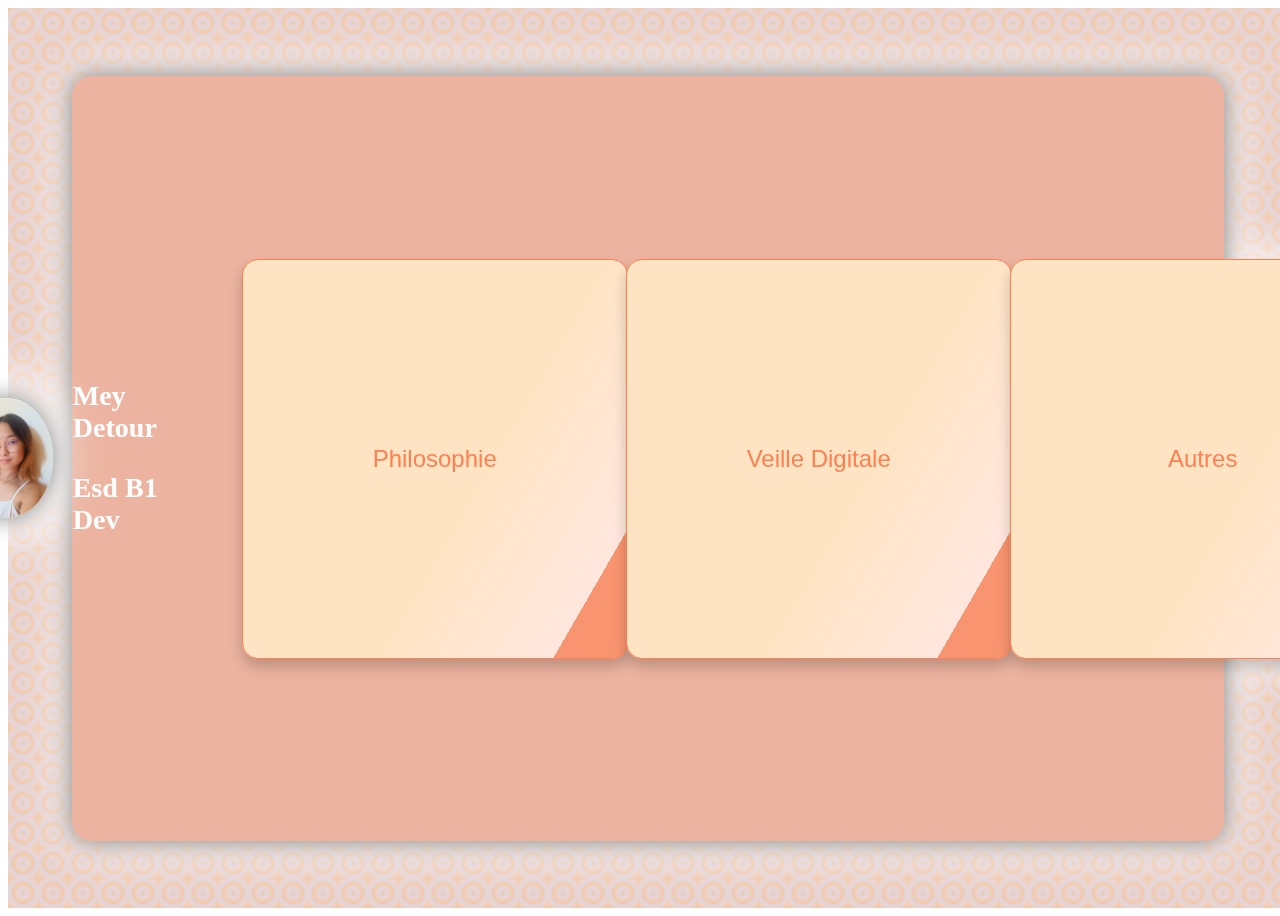
<file: index.html>
<!doctype html>
<html lang="en">
<head>
    <meta charset="UTF-8">
    <meta name="viewport"
          content="width=device-width, user-scalable=no, initial-scale=1.0, maximum-scale=1.0, minimum-scale=1.0">
    <meta http-equiv="X-UA-Compatible" content="ie=edge">
    <link href="https://cdn.jsdelivr.net/npm/bootstrap@5.3.2/dist/css/bootstrap.min.css" rel="stylesheet"
          integrity="sha384-T3c6CoIi6uLrA9TneNEoa7RxnatzjcDSCmG1MXxSR1GAsXEV/Dwwykc2MPK8M2HN" crossorigin="anonymous">
    <link rel="stylesheet" href="https://cdn.jsdelivr.net/npm/bootstrap-icons@1.11.1/font/bootstrap-icons.css">
    <link rel="stylesheet" href="style.css">

    <title>NavigPage</title>
    <link rel="website icon" type="png" href="Images/favicon-32x32.png">

</head>
<body>
<div class="container-fond">
    <div class="navbar">
        <div class="profil-space">
            <div class="mey"></div>
            <div>
                <h3>Mey Detour</h3>
                <h3>Esd B1 Dev </h3>
            </div>
        </div>
        <div class="cartesSpace">

            <div class="flip-card">
                <div class="flip-card-inner">
                    <div class="flip-card-front">
                        <span>Philosophie</span>
                    </div>
                    <div class="flip-card-back">
                        <div class="liste-chap">
                            <div class="checkbox-wrapper">
                                <input id="_checkbox-26" type="checkbox">
                                <label for="_checkbox-26">
                                    <div class="tick_mark"></div>
                                </label>
                            </div>

                            <a href="philosophie/devoir.html">Devoirs</a>
                        </div>
                        <div class="liste-chap">
                            <div class="checkbox-wrapper">
                                <input id="_checkbox-26" type="checkbox">
                                <label for="_checkbox-26">
                                    <div class="tick_mark"></div>
                                </label>
                            </div>


                            <a class="dropdown-item" href="philosophie/reeletvirtuel.html"><p>Chapitre 1 : Réel et
                                virtuel</p></a>
                        </div>
                        <div class="liste-chap">
                            <div class="checkbox-wrapper">
                                <input id="_checkbox-26" type="checkbox">
                                <label for="_checkbox-26">
                                    <div class="tick_mark"></div>
                                </label>
                            </div>


                            <a class="dropdown-item" href="philosophie/digitalTransformeLesInteractionsSociales.html">
                                <p>
                                    Chapitre 2 : La société des écrans : Comment le digital transforme nos interactions
                                    sociales
                                    ?</p></a>
                        </div>
                        <div class="liste-chap">
                            <div class="checkbox-wrapper">
                                <input id="_checkbox-26" type="checkbox">
                                <label for="_checkbox-26">
                                    <div class="tick_mark"></div>
                                </label>
                            </div>

                            <a href="philosophie/métaverse.html">Métaverse</a>
                        </div>
                    </div>
                </div>
            </div>

            <div class="flip-card">
                <div class="flip-card-inner">
                    <div class="flip-card-front">
                        <span>Veille Digitale</span>
                    </div>
                    <div class="flip-card-back">
                        <div class="liste-chap">
                            <div class="checkbox-wrapper">
                                <input id="_checkbox-26" type="checkbox">
                                <label for="_checkbox-26">
                                    <div class="tick_mark"></div>
                                </label>
                            </div>


                            <a class="dropdown-item" href="veille/veille.html"><p>Chapitre 1 : veille</p></a>

                        </div>
                        <div class="liste-chap">
                            <div class="checkbox-wrapper">
                                <input id="_checkbox-26" type="checkbox">
                                <label for="_checkbox-26">
                                    <div class="tick_mark"></div>
                                </label>
                            </div>


                            <a class="dropdown-item" href="veille/veille.html"><p>Chapitre 2 : </p></a>

                        </div>
                    </div>
                </div>
            </div>
            <div class="flip-card">
                <div class="flip-card-inner">
                    <div class="flip-card-front">
                        <span>Autres</span>
                    </div>
                    <div class="flip-card-back">
                        <div class="liste-chap">
                            <div class="checkbox-wrapper">
                                <input id="_checkbox-26" type="checkbox">
                                <label for="_checkbox-26">
                                    <div class="tick_mark"></div>
                                </label>
                            </div>


                            <a class="dropdown-item" href="veille/veille.html"><p>Chapitre 1 : </p></a>

                        </div>
                        <div class="liste-chap">
                            <div class="checkbox-wrapper">
                                <input id="_checkbox-26" type="checkbox">
                                <label for="_checkbox-26">
                                    <div class="tick_mark"></div>
                                </label>
                            </div>

                            <a class="dropdown-item" href="veille/veille.html"><p>Chapitre 2 : </p></a>

                        </div>
                    </div>
                </div>
            </div>
        </div>
    </div>


    <script src="https://cdn.jsdelivr.net/npm/bootstrap@5.3.2/dist/js/bootstrap.bundle.min.js"
            integrity="sha384-C6RzsynM9kWDrMNeT87bh95OGNyZPhcTNXj1NW7RuBCsyN/o0jlpcV8Qyq46cDfL"
            crossorigin="anonymous"></script>
</body>
</html>
</file>
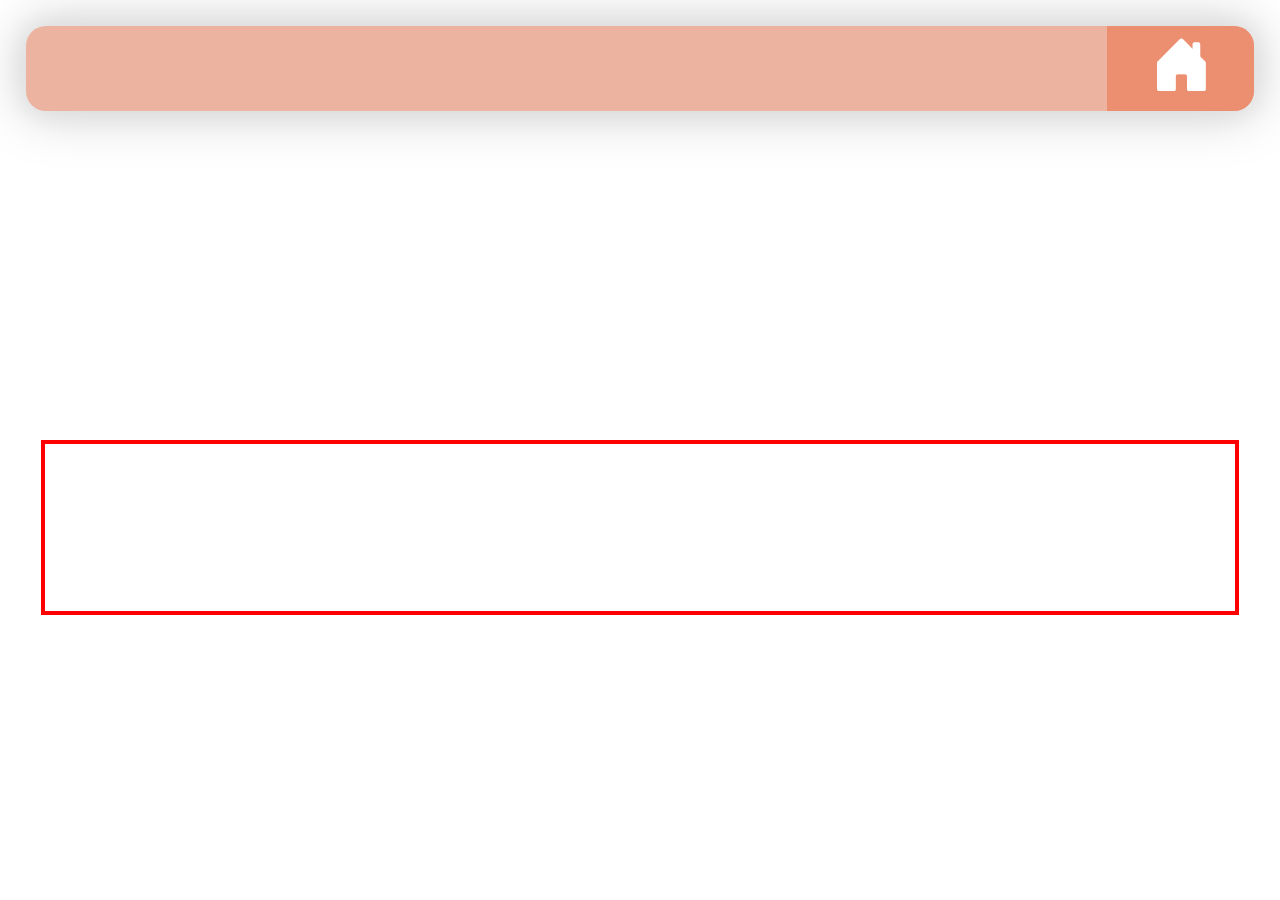
<file: philo-template.html>
<!doctype html>
<html lang="en">
<head>
    <meta charset="UTF-8">
    <meta name="viewport"
          content="width=device-width, user-scalable=no, initial-scale=1.0, maximum-scale=1.0, minimum-scale=1.0">
    <meta http-equiv="X-UA-Compatible" content="ie=edge">
    <link rel="stylesheet" href="https://cdn.jsdelivr.net/npm/bootstrap-icons@1.11.1/font/bootstrap-icons.css">
    <link href="https://cdn.jsdelivr.net/npm/bootstrap@5.3.2/dist/css/bootstrap.min.css" rel="stylesheet"
          integrity="sha384-T3c6CoIi6uLrA9TneNEoa7RxnatzjcDSCmG1MXxSR1GAsXEV/Dwwykc2MPK8M2HN" crossorigin="anonymous">
    <link rel="stylesheet" href="../cours.css">

    <title>Template</title>
</head>
<body>
<div class="navbarcour"></div>


<div class="container">
    <h2></h2>
    <h2></h2>
    <div class="def">
        <h5></h5>
    </div>


</div>

<script src="https://cdn.jsdelivr.net/npm/bootstrap@5.3.2/dist/js/bootstrap.bundle.min.js"
        integrity="sha384-C6RzsynM9kWDrMNeT87bh95OGNyZPhcTNXj1NW7RuBCsyN/o0jlpcV8Qyq46cDfL"
        crossorigin="anonymous"></script>
<script src="../navbarCOur.js"></script>
</body>
</html>
</file>
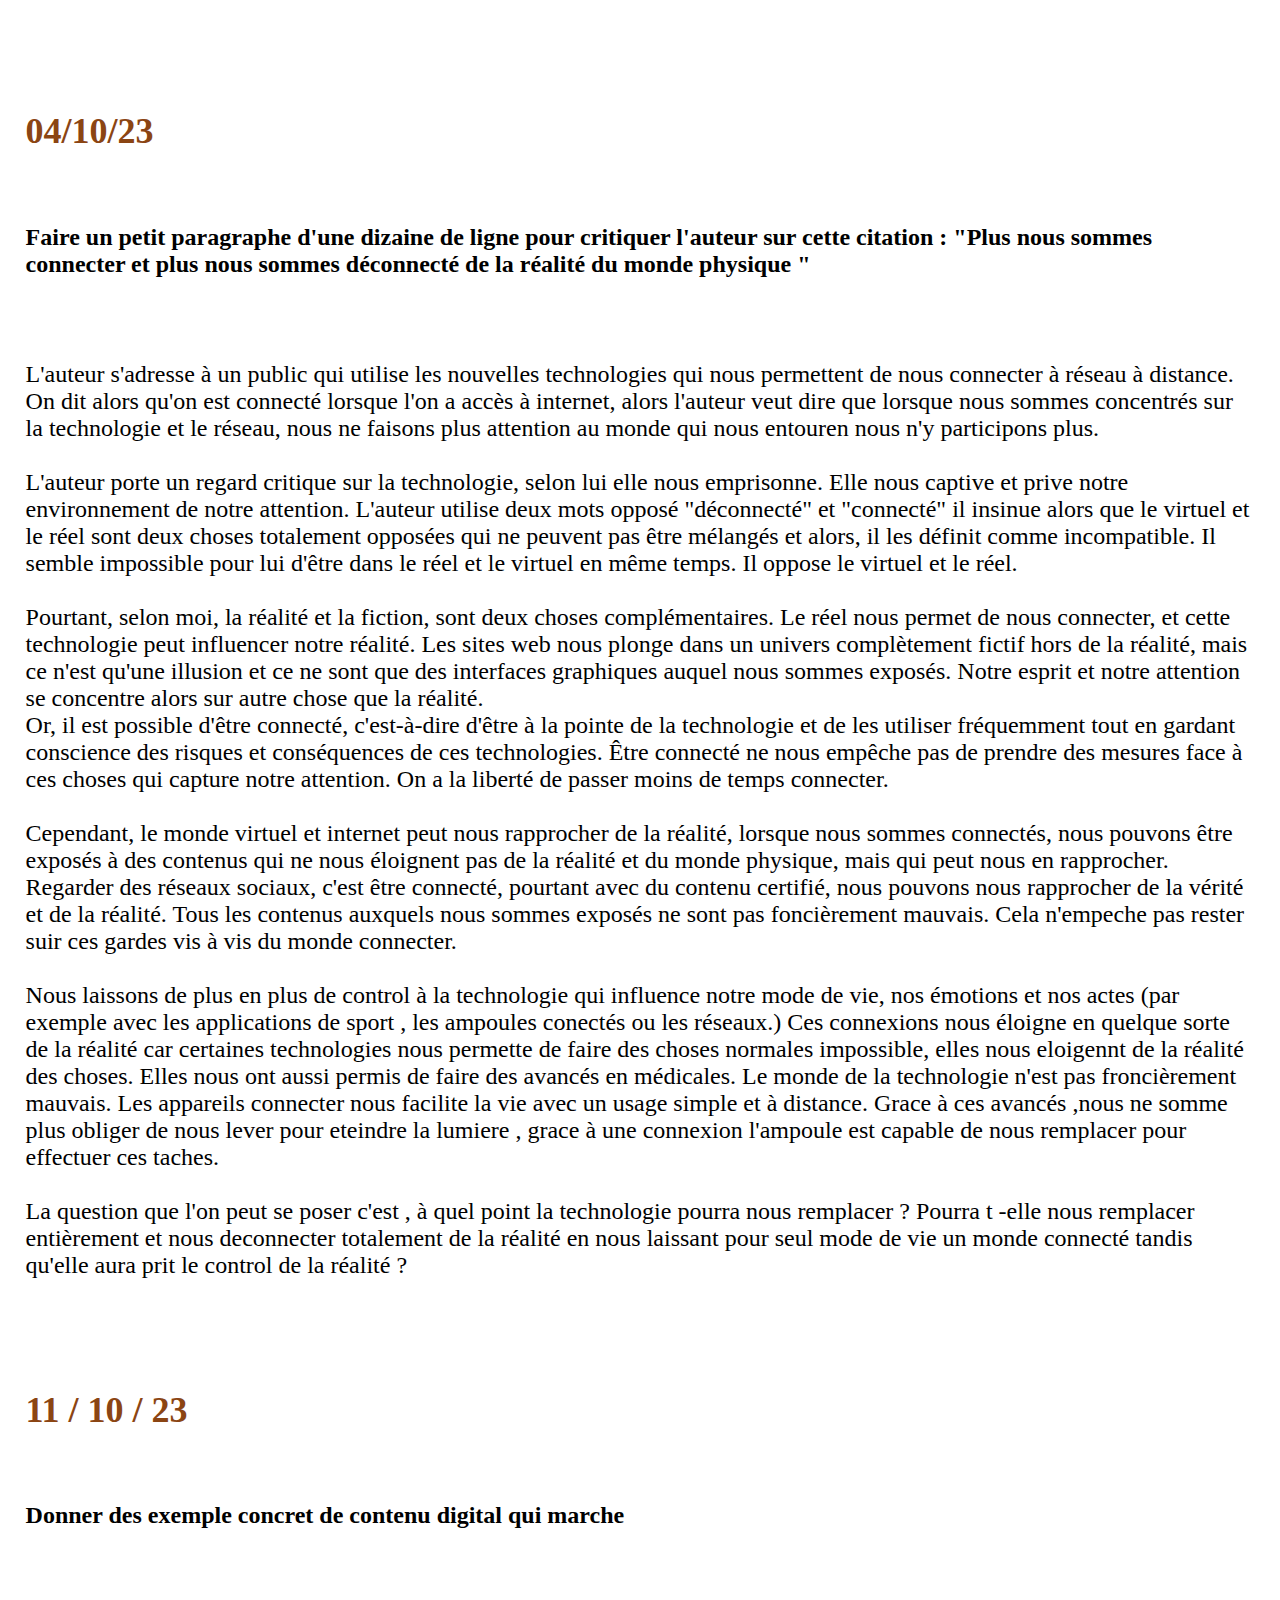
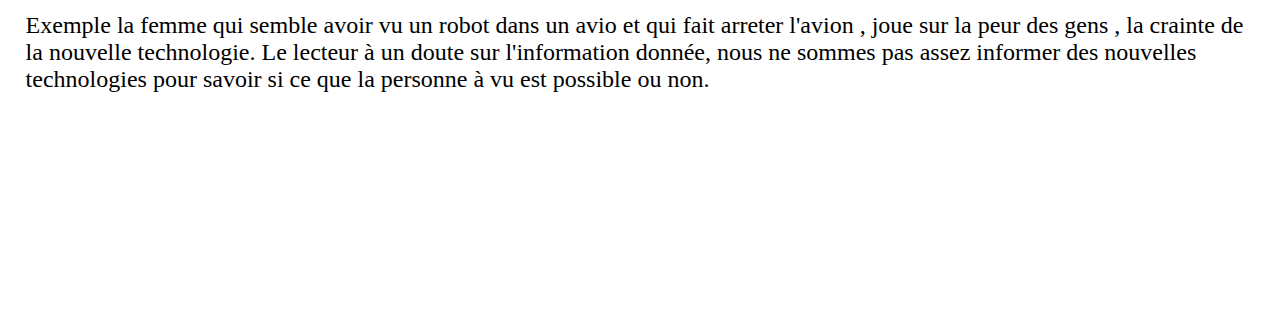
<file: philosophie/devoir.html>
<!doctype html>
<html lang="en">
<head>
    <meta charset="UTF-8">
    <meta name="viewport"
          content="width=device-width, user-scalable=no, initial-scale=1.0, maximum-scale=1.0, minimum-scale=1.0">
    <meta http-equiv="X-UA-Compatible" content="ie=edge">
    <link rel="stylesheet" href="https://cdn.jsdelivr.net/npm/bootstrap-icons@1.11.1/font/bootstrap-icons.css">
    <link href="https://cdn.jsdelivr.net/npm/bootstrap@5.3.2/dist/css/bootstrap.min.css" rel="stylesheet"
          integrity="sha384-T3c6CoIi6uLrA9TneNEoa7RxnatzjcDSCmG1MXxSR1GAsXEV/Dwwykc2MPK8M2HN" crossorigin="anonymous">
    <link rel="stylesheet" href="../cours.css">

    <title>Devoirs</title>
</head>
<body>



<div class="container">

    <div class="listeMatiere">
        <h2>04/10/23 </h2>
        <h4>Faire un petit paragraphe d'une dizaine de ligne pour critiquer l'auteur sur cette citation : <b>"Plus nous
            sommes connecter et plus nous sommes déconnecté de la réalité du monde physique "</b></h4>
        <br>
        <p>L'auteur s'adresse à un public qui utilise les nouvelles technologies qui nous permettent de nous connecter à
            réseau à distance.
            <br>
            On dit alors qu'on est connecté lorsque l'on a accès à internet, alors l'auteur veut dire que lorsque nous
            sommes concentrés sur la technologie et le réseau, nous ne faisons plus attention au monde qui nous entouren
            nous n'y participons plus. <br><br>
            L'auteur porte un regard critique sur la technologie, selon lui elle nous emprisonne. Elle nous captive et
            prive notre environnement de notre attention. L'auteur utilise deux mots opposé "déconnecté" et "connecté"
            il insinue alors que le virtuel et le réel sont deux choses totalement opposées qui ne peuvent pas être
            mélangés et alors, il les définit comme incompatible. Il semble impossible pour lui d'être dans le réel et
            le virtuel en même temps. Il oppose le virtuel et le réel. <br><br>
            Pourtant, selon moi, la réalité et la fiction, sont deux choses complémentaires. Le réel nous permet de nous
            connecter, et cette technologie peut influencer notre réalité. Les sites web nous plonge dans un univers
            complètement fictif hors de la réalité, mais ce n'est qu'une illusion et ce ne sont que des interfaces
            graphiques auquel nous sommes exposés. Notre esprit et notre attention se concentre alors sur autre chose
            que la réalité.<br>
            Or, il est possible d'être connecté, c'est-à-dire d'être à la pointe de la technologie et de les utiliser
            fréquemment tout en gardant conscience des risques et conséquences de ces technologies. Être connecté ne
            nous empêche pas de prendre des mesures face à ces choses qui capture notre attention. On a la liberté de
            passer moins de temps connecter. <br><br> Cependant, le monde virtuel et internet peut nous rapprocher de la
            réalité, lorsque nous sommes connectés, nous pouvons être exposés à des contenus qui ne nous éloignent pas
            de la réalité et du monde physique, mais qui peut nous en rapprocher. Regarder des réseaux sociaux, c'est
            être connecté, pourtant avec du contenu certifié, nous pouvons nous rapprocher de la vérité et de la
            réalité. Tous les contenus auxquels nous sommes exposés ne sont pas foncièrement mauvais. Cela n'empeche pas
            rester suir ces gardes vis à vis du monde connecter.
            <br><br>Nous laissons de plus en plus de control à la technologie qui influence notre mode de vie, nos
            émotions et nos actes (par exemple avec les applications de sport , les ampoules conectés ou les réseaux.)
            Ces connexions nous éloigne en quelque sorte de la réalité car certaines technologies nous permette de faire
            des choses normales impossible, elles nous eloigennt de la réalité des choses.
            Elles nous ont aussi permis de faire des avancés en médicales. Le monde de la technologie n'est pas
            froncièrement mauvais. Les appareils connecter nous facilite la vie avec un usage simple et à distance.
            Grace à ces avancés ,nous ne somme plus obliger de nous lever pour eteindre la lumiere , grace à une
            connexion l'ampoule est capable de nous remplacer pour effectuer ces taches.
            <br><br>La question que l'on peut se poser c'est , à quel point la technologie pourra nous remplacer ?
            Pourra t -elle nous remplacer entièrement et nous deconnecter totalement de la réalité en nous laissant pour
            seul mode de vie un monde connecté tandis qu'elle aura prit le control de la réalité ?</p>
    </div>

    <div class="listeMatiere">
        <h2>11 / 10 / 23</h2>
        <h4> Donner des exemple concret de contenu digital qui marche </h4>
        <br>
        <p>Exemple la femme qui semble avoir vu un robot dans un avio et qui fait arreter l'avion , joue sur la peur des
            gens , la crainte de la nouvelle technologie. Le lecteur à un doute sur l'information donnée, nous ne sommes
            pas assez informer des nouvelles technologies pour savoir si ce que la personne à vu est possible ou
            non. </p>

    </div>


    <div class="listeMatiere">
        <h2></h2>
        <h4></h4>
        <br>

    </div>


</div>
<script src="https://cdn.jsdelivr.net/npm/bootstrap@5.3.2/dist/js/bootstrap.bundle.min.js"
        integrity="sha384-C6RzsynM9kWDrMNeT87bh95OGNyZPhcTNXj1NW7RuBCsyN/o0jlpcV8Qyq46cDfL"
        crossorigin="anonymous"></script>
<script src="../navbarCOur.js"></script>
</body>
</html>
</file>
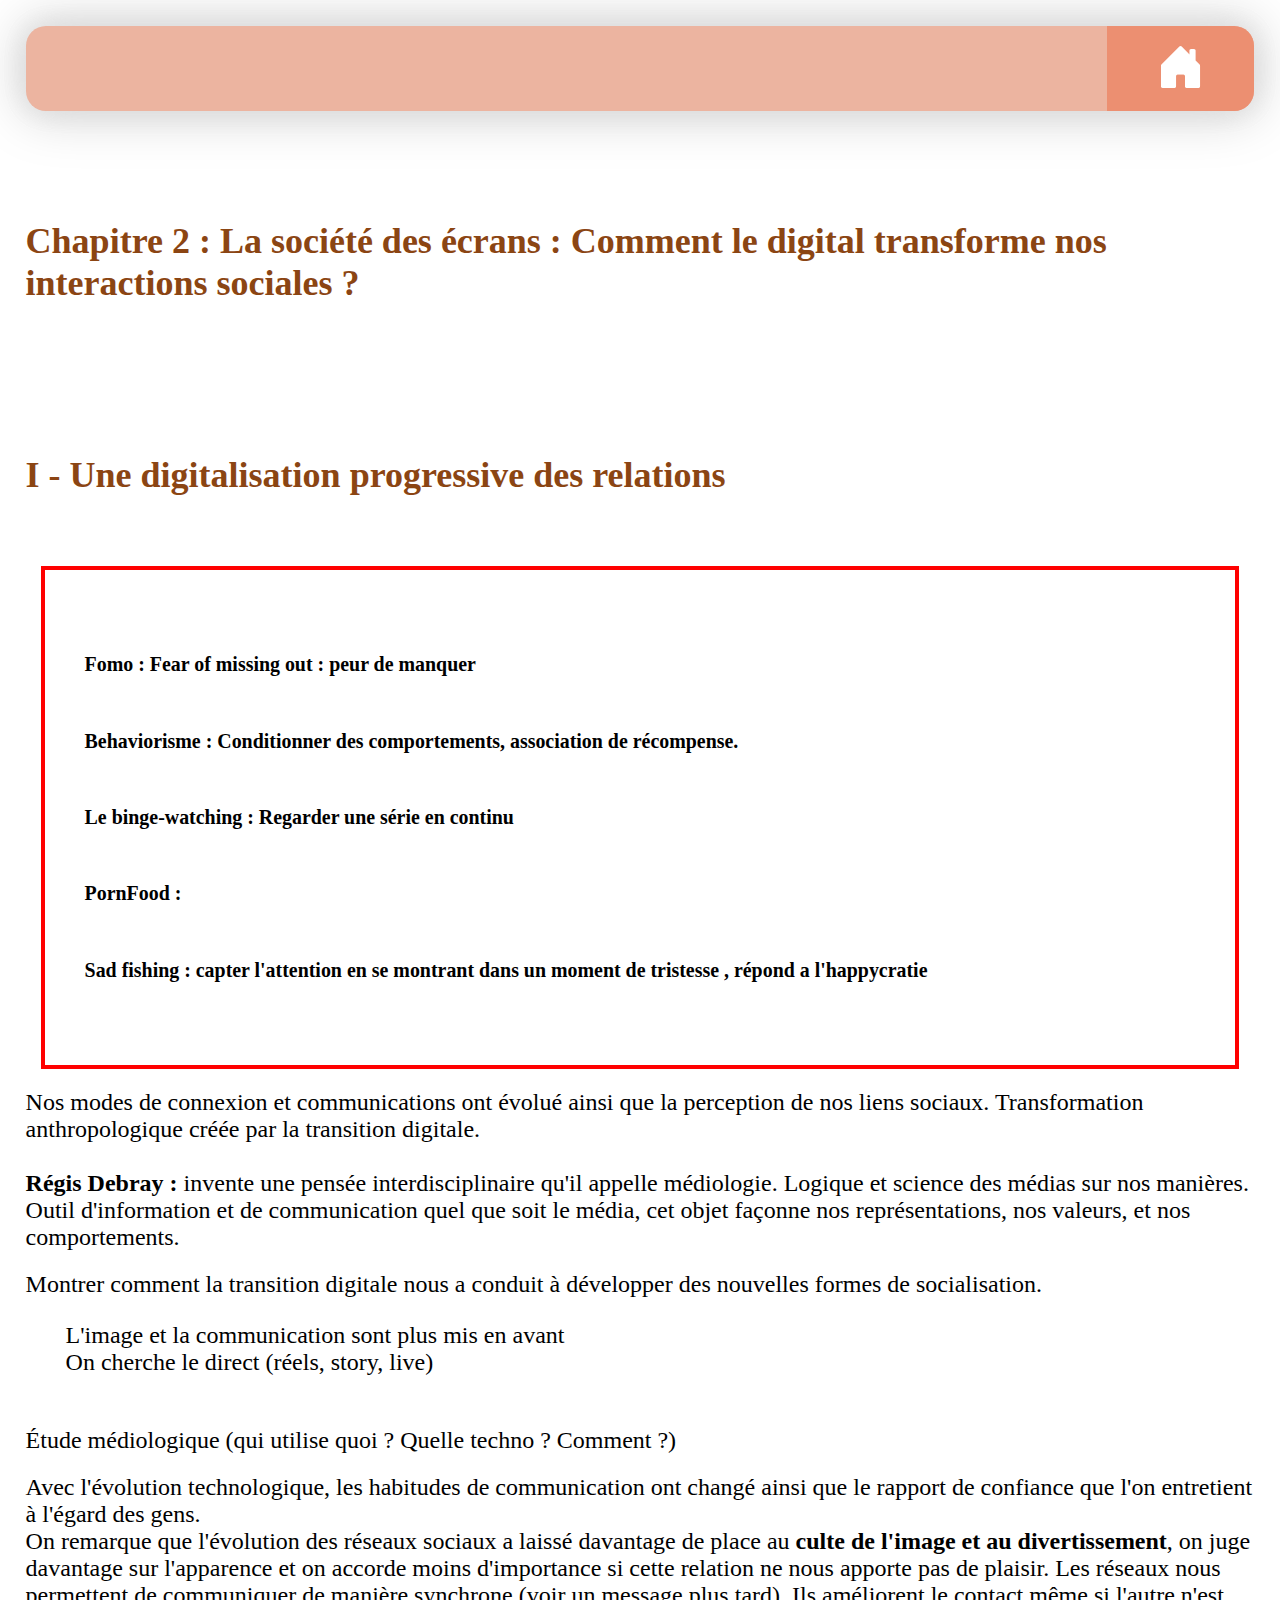
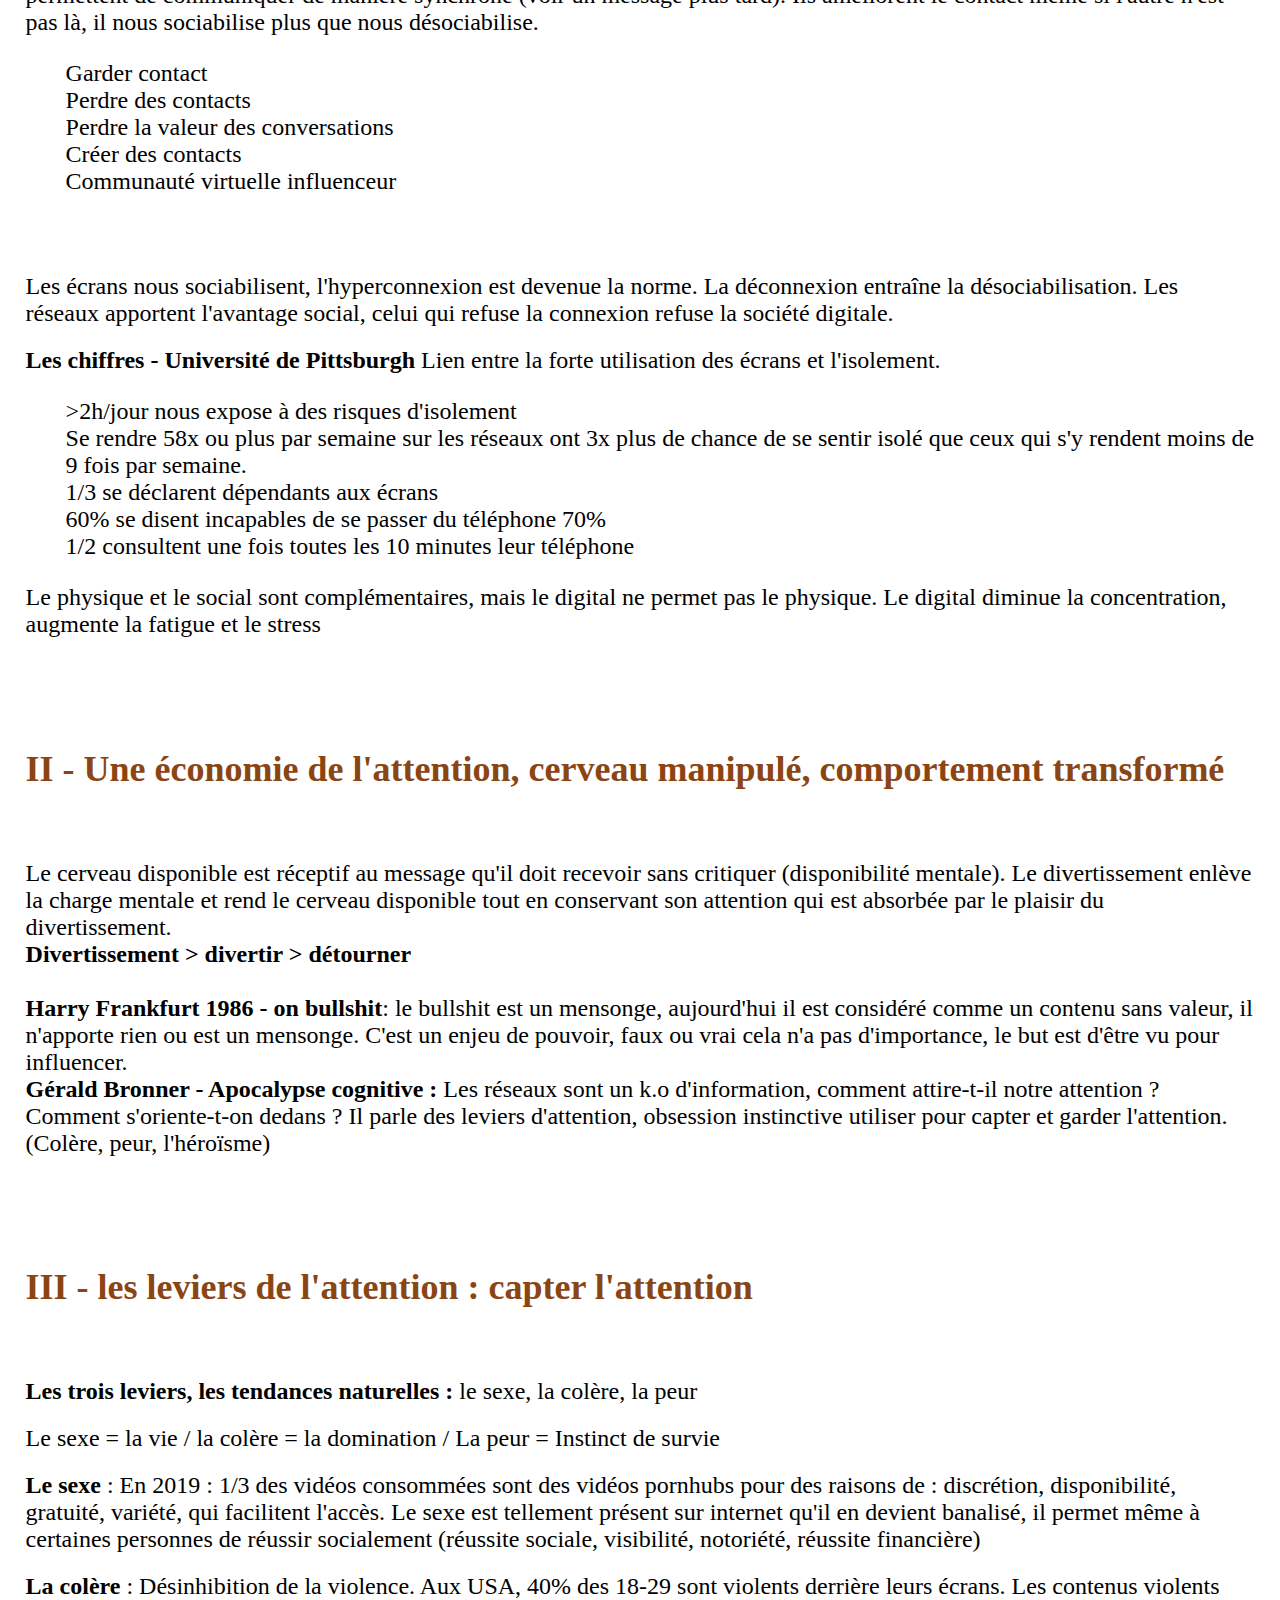
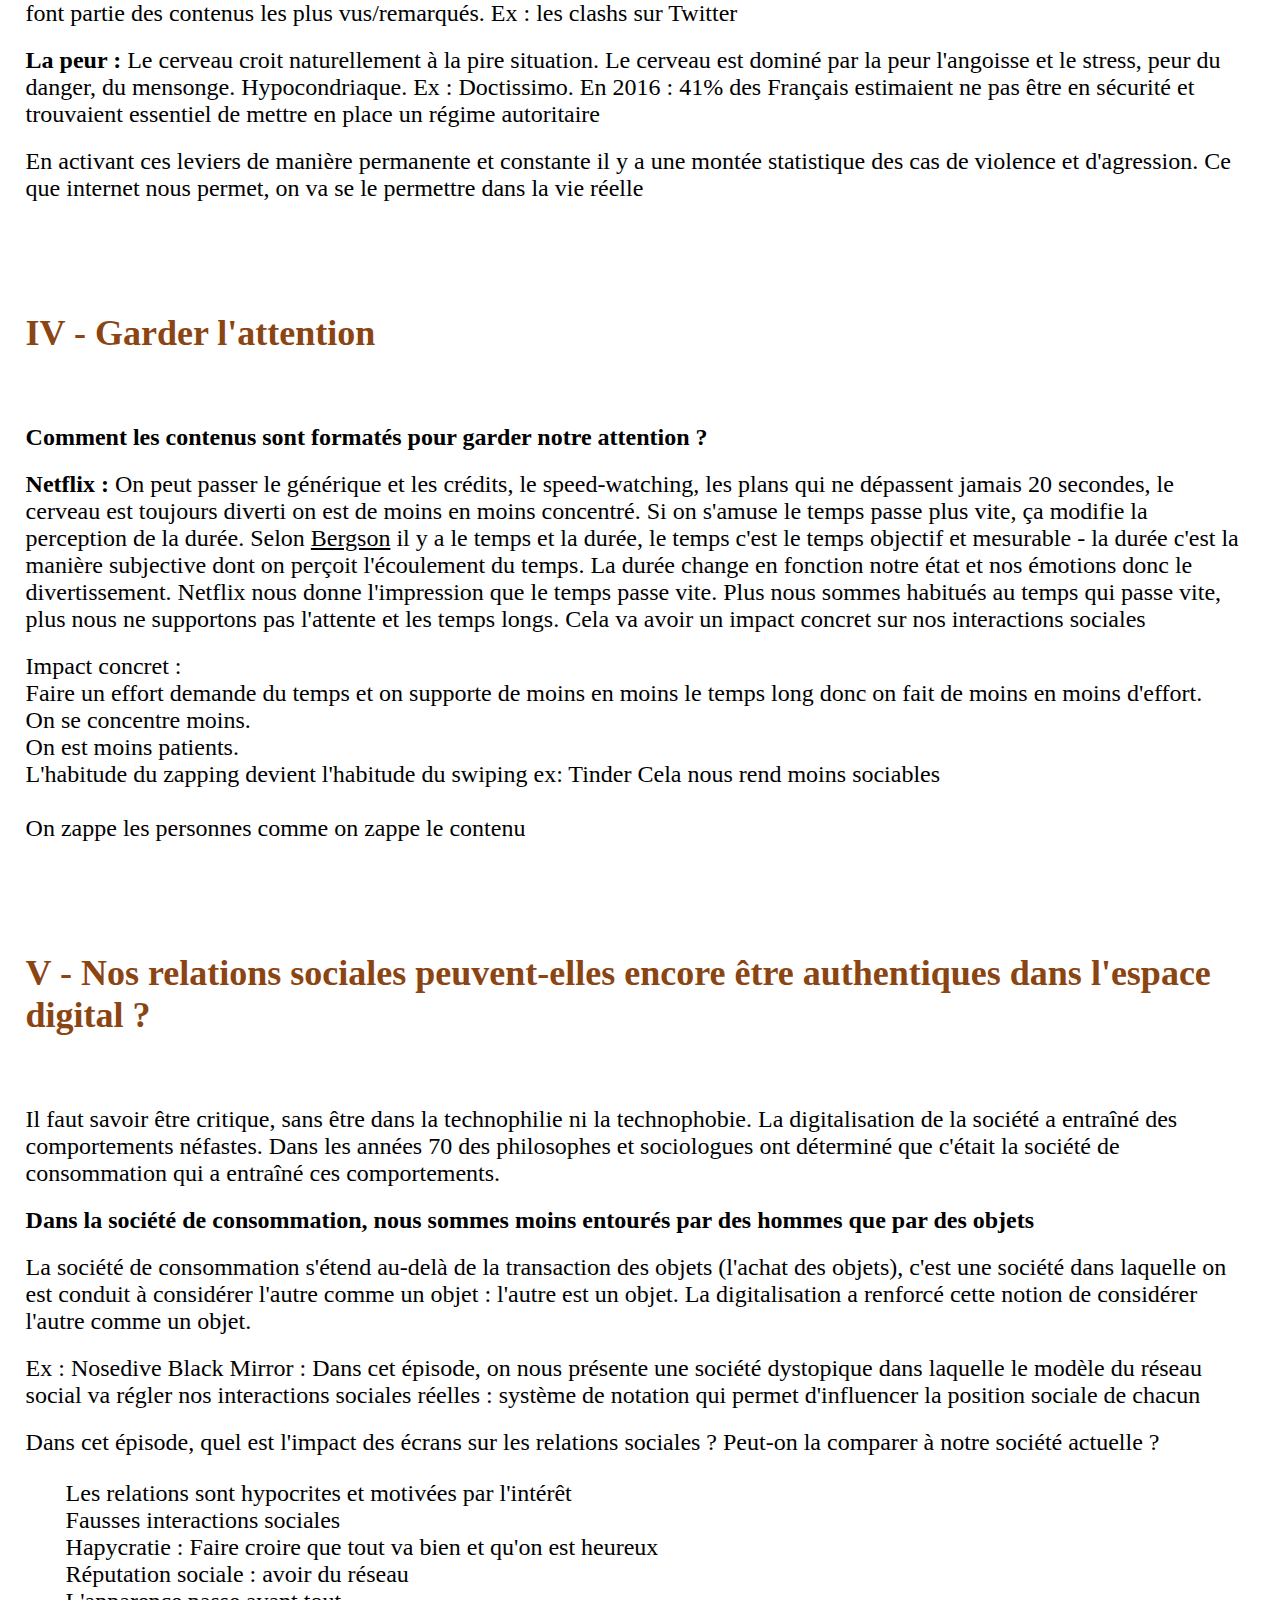
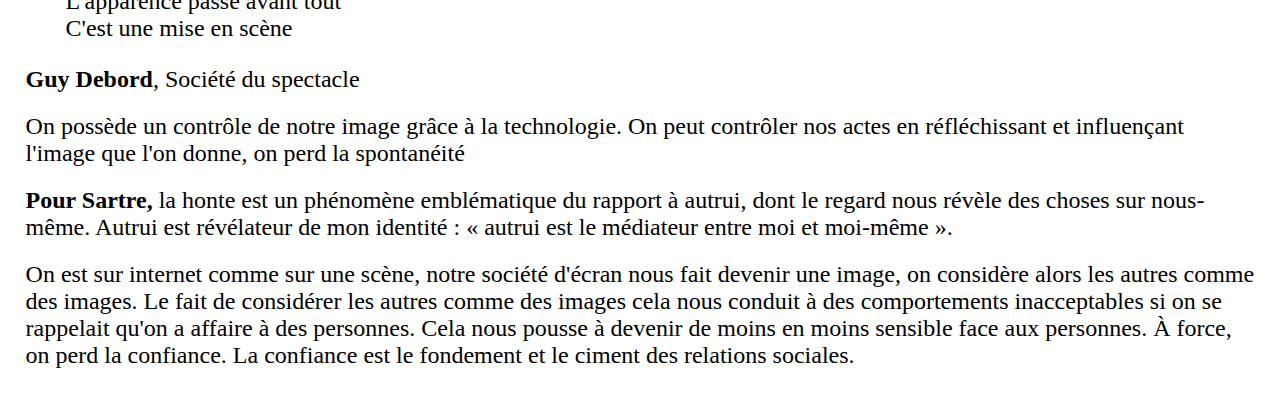
<file: philosophie/digitalTransformeLesInteractionsSociales.html>
<!doctype html>
<html lang="en">
<head>
    <meta charset="UTF-8">
    <meta name="viewport"
          content="width=device-width, user-scalable=no, initial-scale=1.0, maximum-scale=1.0, minimum-scale=1.0">
    <meta http-equiv="X-UA-Compatible" content="ie=edge">
    <link rel="stylesheet" href="https://cdn.jsdelivr.net/npm/bootstrap-icons@1.11.1/font/bootstrap-icons.css">
    <link href="https://cdn.jsdelivr.net/npm/bootstrap@5.3.2/dist/css/bootstrap.min.css" rel="stylesheet"
          integrity="sha384-T3c6CoIi6uLrA9TneNEoa7RxnatzjcDSCmG1MXxSR1GAsXEV/Dwwykc2MPK8M2HN" crossorigin="anonymous">
    <link rel="stylesheet" href="../cours.css">

    <title>Template</title>
    <link rel="stylesheet" href="../style.css">
</head>
<body>

<div class="navbarcour"></div>

<div class="container">
    <h2>Chapitre 2 : La société des écrans : Comment le digital transforme nos interactions sociales ? </h2>
    <h2>I - Une digitalisation progressive des relations </h2>
    <div class="def">
        <h5>Fomo : Fear of missing out : peur de manquer </h5>
        <h5>Behaviorisme : Conditionner des comportements, association de récompense. </h5>
        <h5>Le binge-watching : Regarder une série en continu</h5>
        <h5>PornFood : </h5>
        <h5>Sad fishing : capter l'attention en se montrant dans un moment de tristesse , répond a l'happycratie</h5>
    </div>
    <p>Nos modes de connexion et communications ont évolué ainsi que la perception de nos liens sociaux. Transformation
        anthropologique créée par la transition digitale.
        <br><br><b>Régis Debray :</b> invente une pensée interdisciplinaire qu'il appelle médiologie. Logique et science
        des médias sur nos manières. Outil d'information et de communication quel que soit le média, cet objet façonne
        nos représentations, nos valeurs, et nos comportements.</p>
    <p>Montrer comment la transition digitale nous a conduit à développer des nouvelles formes de socialisation. <br>
    <ul>
        <li>L'image et la communication sont plus mis en avant</li>
        <li>On cherche le direct (réels, story, live)</li>
    </ul>
    <br>Étude médiologique (qui utilise quoi ? Quelle techno ? Comment ?)</p>
    <p>Avec l'évolution technologique, les habitudes de communication ont changé ainsi que le rapport de confiance que
        l'on entretient à l'égard des gens.
        <br>On remarque que l'évolution des réseaux sociaux a laissé davantage de place au <b>culte de l'image et au
            divertissement</b>, on juge davantage sur l'apparence et on accorde moins d'importance si cette relation ne
        nous apporte pas de plaisir. Les réseaux nous permettent de communiquer de manière synchrone (voir un message
        plus tard). Ils améliorent le contact même si l'autre n'est pas là, il nous sociabilise plus que nous
        désociabilise.
        <br>
    <ul>
        <li>Garder contact</li>
        <li>Perdre des contacts</li>
        <li>Perdre la valeur des conversations</li>
        <li>Créer des contacts</li>
        <li>Communauté virtuelle influenceur</li>
    </ul>
    </p>
    <p><br><br>Les écrans nous sociabilisent, l'hyperconnexion est devenue la norme. La déconnexion entraîne la
        désociabilisation. Les réseaux apportent l'avantage social, celui qui refuse la connexion refuse la société
        digitale. </p>
    <p><b>Les chiffres - Université de Pittsburgh</b> Lien entre la forte utilisation des écrans et l'isolement. <br>
    <ul>
        <li>>2h/jour nous expose à des risques d'isolement</li>
        <li>Se rendre 58x ou plus par semaine sur les réseaux ont 3x plus de chance de se sentir isolé que ceux qui s'y
            rendent moins de 9 fois par semaine.
        </li>
        <li>1/3 se déclarent dépendants aux écrans</li>
        <li>60% se disent incapables de se passer du téléphone 70%</li>
        <li>1/2 consultent une fois toutes les 10 minutes leur téléphone</li>
    </ul>
    </p>
    <p>Le physique et le social sont complémentaires, mais le digital ne permet pas le physique. Le digital diminue la
        concentration, augmente la fatigue et le stress</p>

    <h2> II - Une économie de l'attention, cerveau manipulé, comportement transformé</h2>
    <p>Le cerveau disponible est réceptif au message qu'il doit recevoir sans critiquer (disponibilité mentale). Le
        divertissement enlève la charge mentale et rend le cerveau disponible tout en conservant son attention qui est
        absorbée par le plaisir du divertissement. <br><b>Divertissement > divertir > détourner </b>
        <br><br><b>Harry Frankfurt 1986 - on bullshit</b>: le bullshit est un mensonge, aujourd'hui il est considéré
        comme un contenu sans valeur, il n'apporte rien ou est un mensonge. C'est un enjeu de pouvoir, faux ou vrai cela
        n'a pas d'importance, le but est d'être vu pour influencer.
        <br><b>Gérald Bronner - Apocalypse cognitive : </b> Les réseaux sont un k.o d'information, comment attire-t-il
        notre attention ? Comment s'oriente-t-on dedans ? Il parle des leviers d'attention, obsession instinctive
        utiliser pour capter et garder l'attention. (Colère, peur, l'héroïsme)
    </p>

    <h2>III - les leviers de l'attention : capter l'attention</h2>
    <p><b>Les trois leviers, les tendances naturelles :</b> le sexe, la colère, la peur </p>
    <p>Le sexe = la vie / la colère = la domination / La peur = Instinct de survie</p>
    <p><b>Le sexe </b> : En 2019 : 1/3 des vidéos consommées sont des vidéos pornhubs pour des raisons de : discrétion,
        disponibilité, gratuité, variété, qui facilitent l'accès. Le sexe est tellement présent sur internet qu'il en
        devient banalisé, il permet même à certaines personnes de réussir socialement (réussite sociale, visibilité,
        notoriété, réussite financière) </p>
    <p><b>La colère</b> : Désinhibition de la violence. Aux USA, 40% des 18-29 sont violents derrière leurs écrans. Les
        contenus violents font partie des contenus les plus vus/remarqués. Ex : les clashs sur Twitter </p>
    <p><b>La peur : </b>Le cerveau croit naturellement à la pire situation. Le cerveau est dominé par la peur l'angoisse
        et le stress, peur du danger, du mensonge. Hypocondriaque. Ex : Doctissimo. En 2016 : 41% des Français
        estimaient ne pas être en sécurité et trouvaient essentiel de mettre en place un régime autoritaire </p>
    <p> En activant ces leviers de manière permanente et constante il y a une montée statistique des cas de violence et
        d'agression. Ce que internet nous permet, on va se le permettre dans la vie réelle</p>

    <h2>IV - Garder l'attention</h2>
    <p><b>Comment les contenus sont formatés pour garder notre attention ? </b></p>
    <p><b>Netflix : </b> On peut passer le générique et les crédits, le speed-watching, les plans qui ne dépassent
        jamais 20 secondes, le cerveau est toujours diverti on est de moins en moins concentré. Si on s'amuse le temps
        passe plus vite, ça modifie la perception de la durée. Selon <u>Bergson</u> il y a le temps et la durée, le
        temps c'est le temps objectif et mesurable - la durée c'est la manière subjective dont on perçoit l'écoulement
        du temps. La durée change en fonction notre état et nos émotions donc le divertissement. Netflix nous donne
        l'impression que le temps passe vite. Plus nous sommes habitués au temps qui passe vite, plus nous ne supportons
        pas l'attente et les temps longs. Cela va avoir un impact concret sur nos interactions sociales</p>
    <p>Impact concret : <br>Faire un effort demande du temps et on supporte de moins en moins le temps long donc on fait
        de moins en moins d'effort. <br>On se concentre moins. <br>On est moins patients. <br>L'habitude du zapping
        devient l'habitude du swiping ex: Tinder Cela nous rend moins sociables
        <br><br>On zappe les personnes comme on zappe le contenu</p>

    <h2>V - Nos relations sociales peuvent-elles encore être authentiques dans l'espace digital ? </h2>
    <p>Il faut savoir être critique, sans être dans la technophilie ni la technophobie. La digitalisation de la société
        a entraîné des comportements néfastes. Dans les années 70 des philosophes et sociologues ont déterminé que
        c'était la société de consommation qui a entraîné ces comportements.</p>
    <p><b>Dans la société de consommation, nous sommes moins entourés par des hommes que par des objets </b></p>
    <p>La société de consommation s'étend au-delà de la transaction des objets (l'achat des objets), c'est une société
        dans laquelle on est conduit à considérer l'autre comme un objet : l'autre est un objet. La digitalisation a
        renforcé cette notion de considérer l'autre comme un objet. </p>
    <p>Ex : Nosedive Black Mirror : Dans cet épisode, on nous présente une société dystopique dans laquelle le modèle du
        réseau social va régler nos interactions sociales réelles : système de notation qui permet d'influencer la
        position sociale de chacun</p>
    <p>Dans cet épisode, quel est l'impact des écrans sur les relations sociales ? Peut-on la comparer à notre société
        actuelle ? </p>
    <ul>
        <li>Les relations sont hypocrites et motivées par l'intérêt</li>
        <li>Fausses interactions sociales</li>
        <li>Hapycratie : Faire croire que tout va bien et qu'on est heureux</li>
        <li>Réputation sociale : avoir du réseau</li>
        <li>L'apparence passe avant tout</li>
        <li>C'est une mise en scène</li>
    </ul>
    <p><b>Guy Debord</b>, Société du spectacle</p>
    <p>On possède un contrôle de notre image grâce à la technologie. On peut contrôler nos actes en réfléchissant et influençant l'image que l'on donne, on perd la spontanéité</p>
    <p><b>Pour Sartre,</b> la honte est un phénomène emblématique du rapport à autrui, dont le regard nous révèle des choses sur nous-même. Autrui est révélateur de mon identité : « autrui est le médiateur entre moi et moi-même ».
    </p>
    <p>On est sur internet comme sur une scène, notre société d'écran nous fait devenir une image, on considère alors les autres comme des images. Le fait de considérer les autres comme des images cela nous conduit à des comportements inacceptables si on se rappelait qu'on a affaire à des personnes. Cela nous pousse à devenir de moins en moins sensible face aux personnes. À force, on perd la confiance. La confiance est le fondement et le ciment des relations sociales.</p>
</div>


<script src="../navbarCOur.js"></script>
<script src="https://cdn.jsdelivr.net/npm/bootstrap@5.3.2/dist/js/bootstrap.bundle.min.js"
        integrity="sha384-C6RzsynM9kWDrMNeT87bh95OGNyZPhcTNXj1NW7RuBCsyN/o0jlpcV8Qyq46cDfL"
        crossorigin="anonymous"></script>
</body>
</html>
</file>
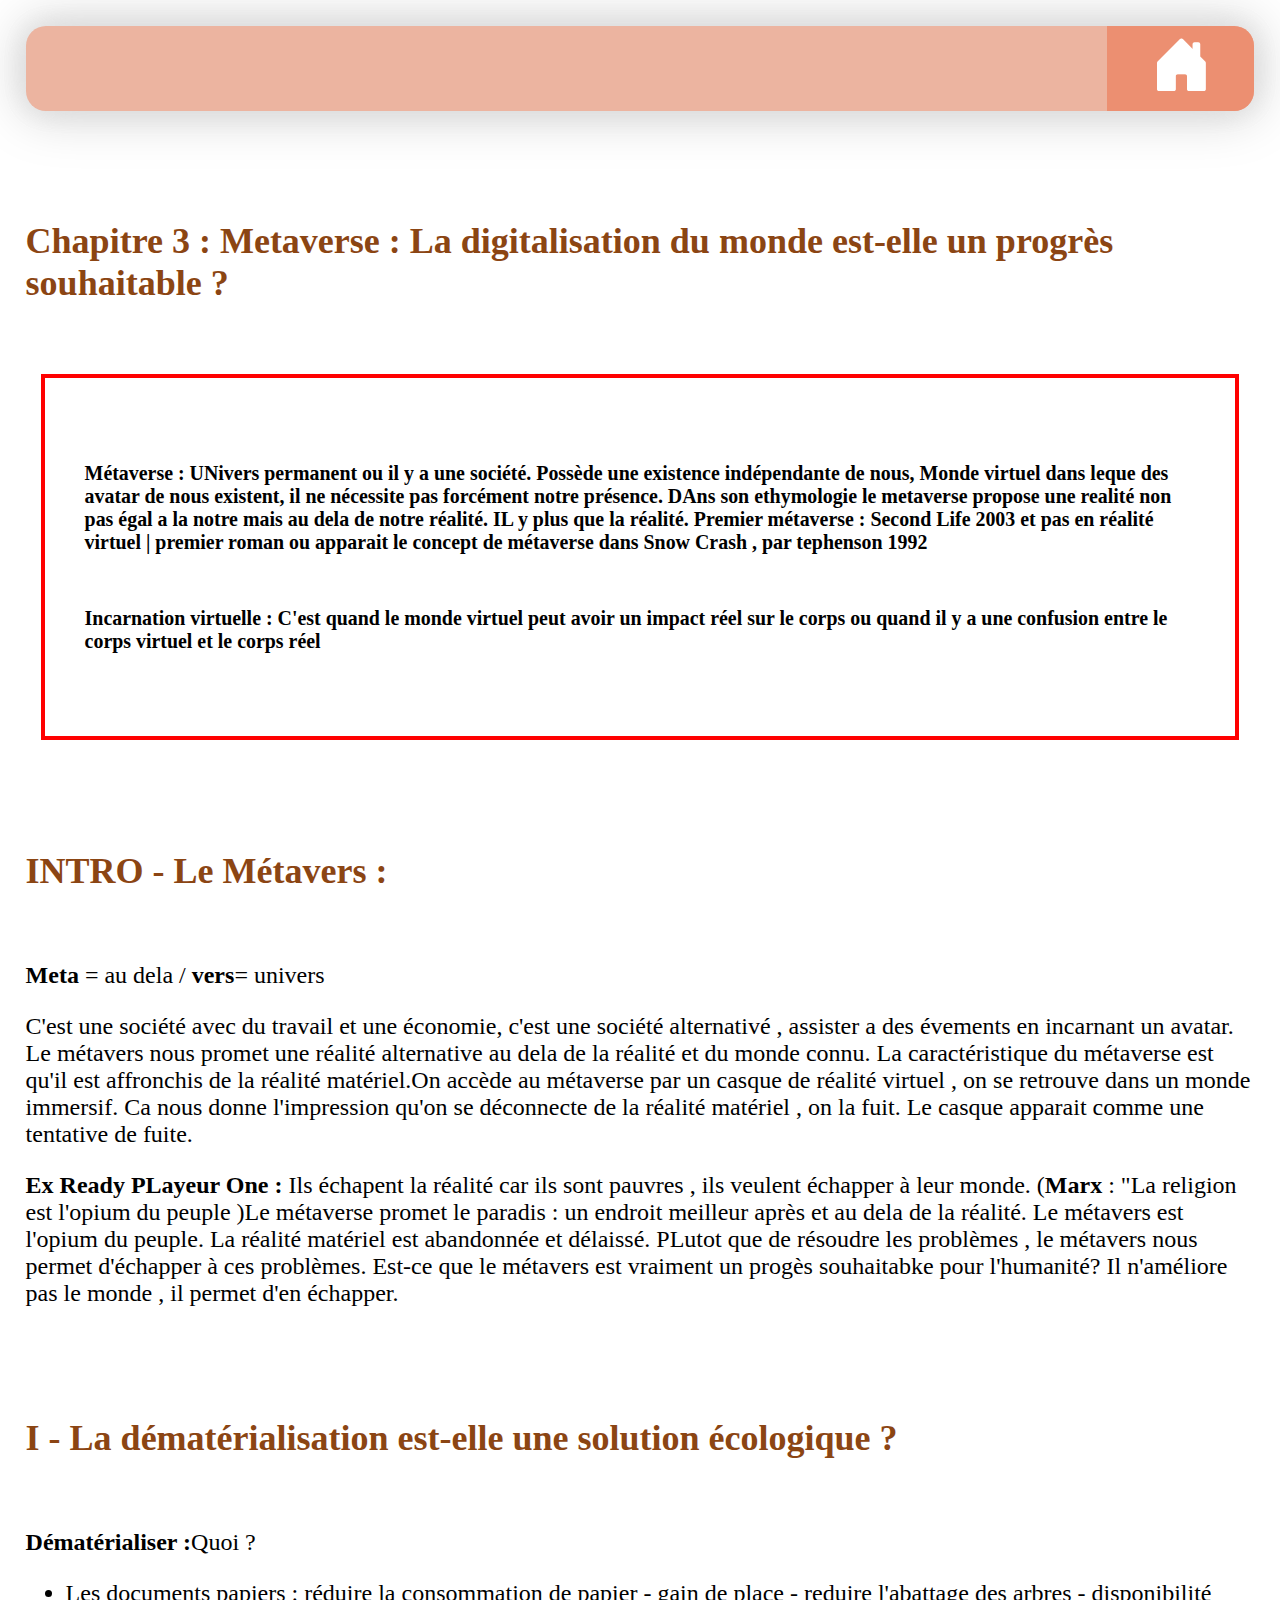
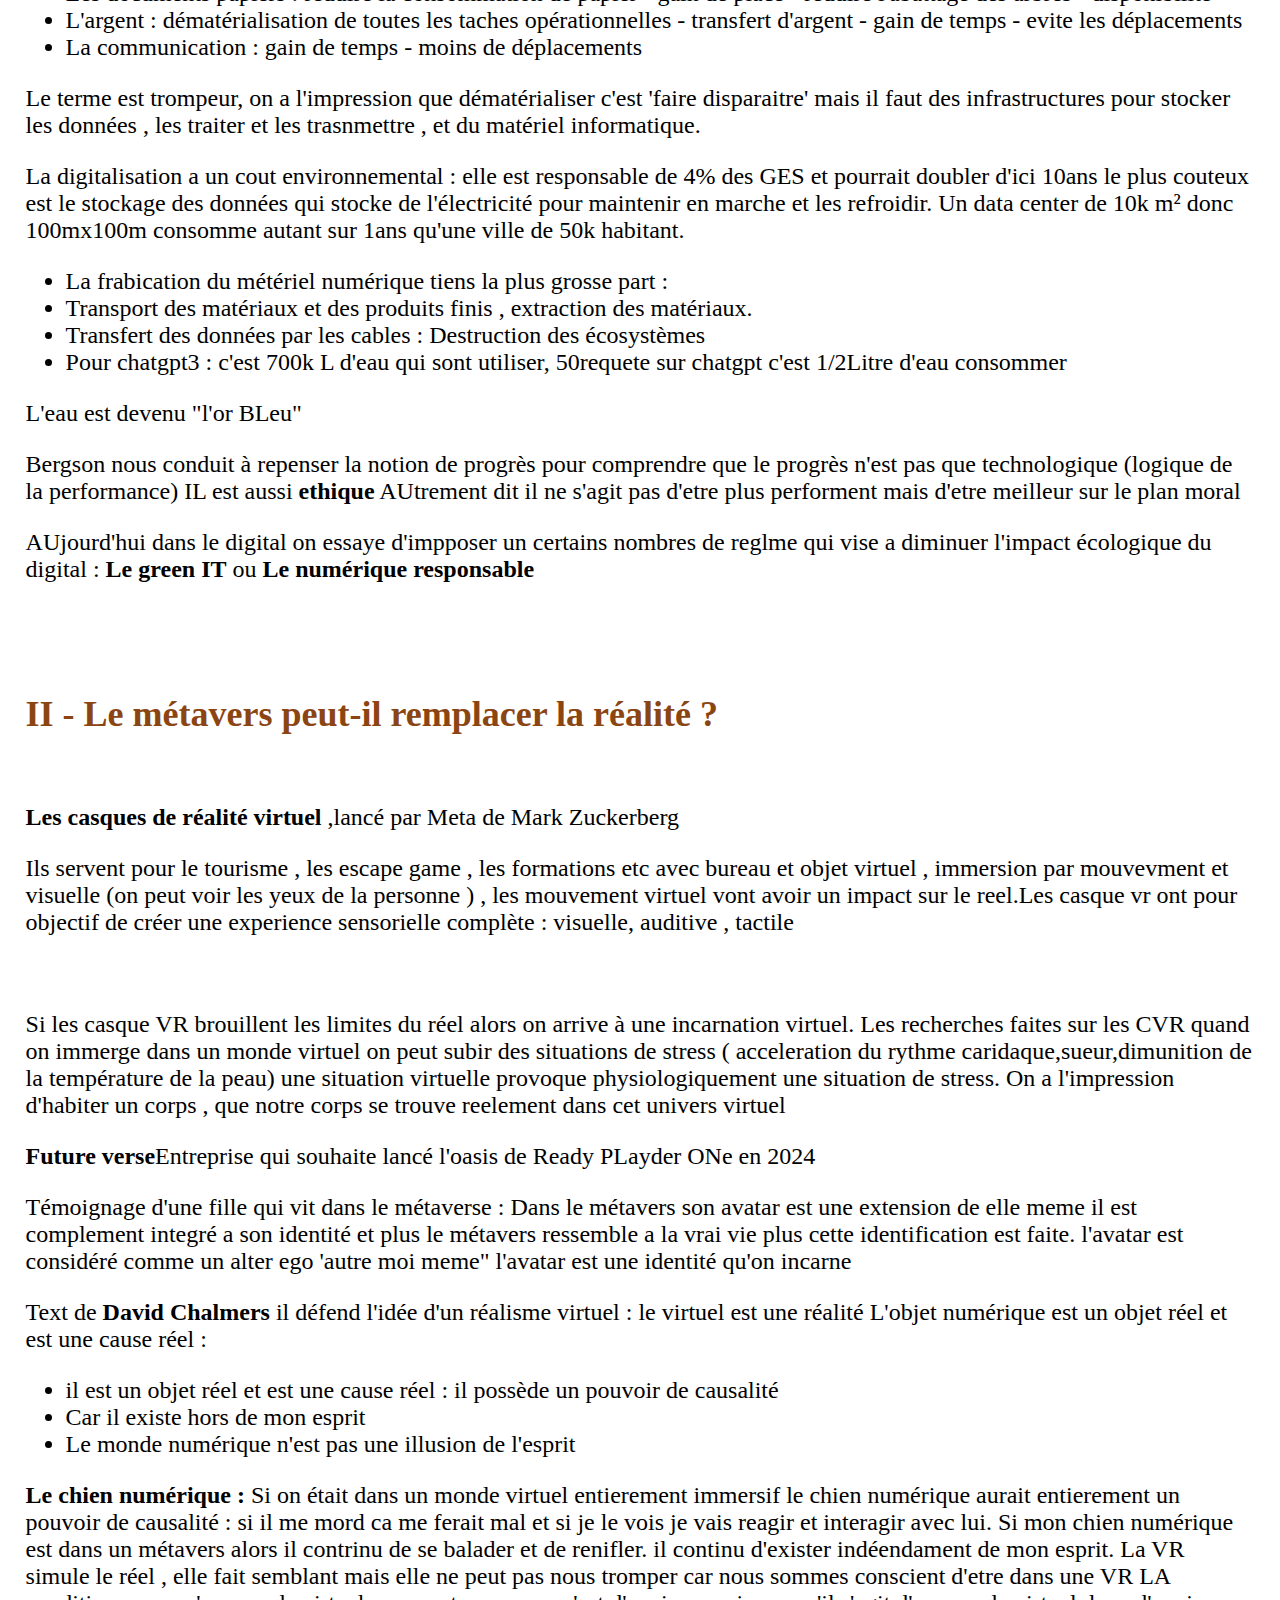
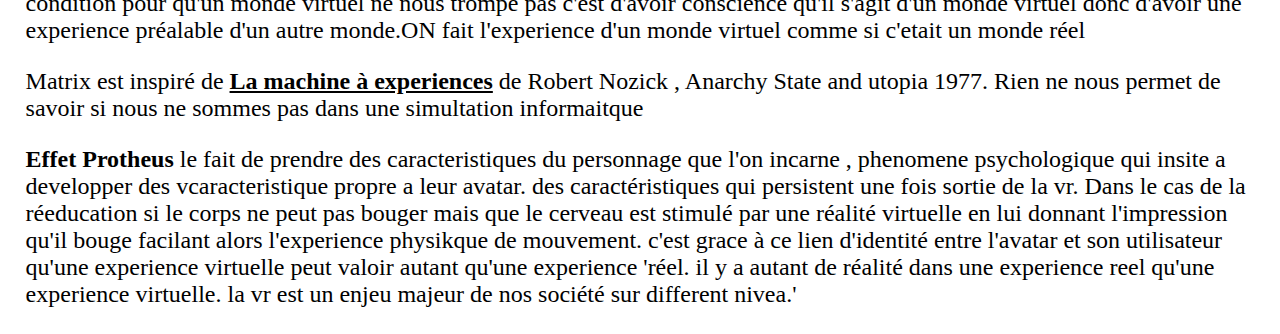
<file: philosophie/métaverse.html>
<!doctype html>
<html lang="en">
<head>
    <meta charset="UTF-8">
    <meta name="viewport"
          content="width=device-width, user-scalable=no, initial-scale=1.0, maximum-scale=1.0, minimum-scale=1.0">
    <meta http-equiv="X-UA-Compatible" content="ie=edge">
    <link rel="stylesheet" href="https://cdn.jsdelivr.net/npm/bootstrap-icons@1.11.1/font/bootstrap-icons.css">
    <link href="https://cdn.jsdelivr.net/npm/bootstrap@5.3.2/dist/css/bootstrap.min.css" rel="stylesheet"
          integrity="sha384-T3c6CoIi6uLrA9TneNEoa7RxnatzjcDSCmG1MXxSR1GAsXEV/Dwwykc2MPK8M2HN" crossorigin="anonymous">
    <link rel="stylesheet" href="../cours.css">

    <title>Metaverse</title>
</head>
<body>
<div class="navbarcour"></div>


<div class="container">
    <h2>Chapitre 3 : Metaverse : La digitalisation du monde est-elle un progrès souhaitable ? </h2>

    <div class="def">
        <h5>Métaverse : UNivers permanent ou il y a une société. Possède une existence indépendante de nous, Monde
            virtuel dans leque des avatar de nous
            existent, il ne nécessite pas forcément notre présence. DAns son ethymologie le metaverse propose une
            realité non pas égal a la notre mais au dela de notre réalité. IL y plus que la réalité. Premier métaverse :
            Second Life 2003 et pas en réalité virtuel |
            <b>premier roman ou apparait le concept de métaverse dans Snow Crash , par tephenson 1992</b></h5>
        <h5>Incarnation virtuelle : C'est quand le monde virtuel peut avoir un impact réel sur le corps ou quand il y a
            une confusion entre le corps virtuel et le corps réel </h5>
    </div>
    <h2>INTRO - Le Métavers : </h2>
    <p><b>Meta</b> = au dela / <b>vers</b>= univers</p>
    <p>C'est une société avec du travail et une économie,
        c'est une société alternativé , assister a des évements en incarnant un avatar. Le métavers nous promet une
        réalité alternative au dela de la réalité et du monde connu. La caractéristique du
        métaverse est qu'il est affronchis de la réalité matériel.On accède au métaverse par un casque de réalité
        virtuel , on se retrouve dans un monde immersif. Ca nous donne l'impression qu'on se déconnecte de la réalité
        matériel , on la fuit. Le casque apparait comme une tentative de fuite. </p>
    <p><b>Ex Ready PLayeur One :</b> Ils échapent la réalité car ils sont pauvres , ils veulent échapper à leur monde. (<b>Marx</b>
        : "La religion est l'opium du peuple )Le métaverse promet le paradis : un endroit meilleur après et au dela de
        la réalité. Le métavers est l'opium du
        peuple. La réalité matériel est abandonnée et délaissé. PLutot que de résoudre les problèmes , le métavers nous
        permet d'échapper à ces problèmes. Est-ce que le métavers est vraiment un progès souhaitabke pour l'humanité? Il
        n'améliore pas le monde , il permet d'en échapper. </p>

    <h2>I - La dématérialisation est-elle une solution écologique ? </h2>
    <p><b>Dématérialiser :</b>Quoi ?
    <ul>
        <li> Les documents papiers : réduire la consommation de papier - gain de place - reduire l'abattage des arbres -
            disponibilité
        </li>
        <li>L'argent : dématérialisation de toutes les taches opérationnelles - transfert d'argent - gain de temps -
            evite les déplacements
        </li>
        <li>La communication : gain de temps - moins de déplacements</li>
    </ul>
    Le terme est trompeur, on a l'impression que dématérialiser c'est 'faire disparaitre' mais il faut des
    infrastructures pour stocker les données , les traiter et les trasnmettre , et du matériel informatique. </p>
    <p> La digitalisation a un cout environnemental : elle est responsable de 4% des GES et pourrait doubler d'ici 10ans
        le plus couteux est le stockage des données qui stocke de l'électricité pour maintenir en marche et les
        refroidir. Un data center de 10k m² donc 100mx100m consomme autant sur 1ans qu'une ville de 50k habitant.
    <ul>
        <li>La
            frabication du métériel numérique tiens la plus grosse part :
        </li>
        <li>Transport des matériaux et des produits finis ,
            extraction des matériaux.
        </li>
        <li>
            Transfert des données par les cables : Destruction des écosystèmes
        </li>
        <li>Pour chatgpt3 : c'est 700k L d'eau qui sont utiliser, 50requete sur chatgpt c'est 1/2Litre d'eau consommer
        </li>
    </ul>
    L'eau est devenu "l'or BLeu"
    <p>Bergson nous conduit à repenser la notion de progrès pour comprendre que le progrès n'est pas que technologique
        (logique de la performance) IL est aussi <b>ethique</b> AUtrement dit il ne s'agit pas d'etre plus performent
        mais d'etre meilleur sur le plan moral </p>
    </p>
    <p>AUjourd'hui dans le digital on essaye d'impposer un certains nombres de reglme qui vise a diminuer l'impact
        écologique du digital : <b>Le green IT</b> ou <b>Le numérique responsable</b></p>


    <h2>II - Le métavers peut-il remplacer la réalité ? </h2>
    <p><b>Les casques de réalité virtuel </b>,lancé par Meta de Mark Zuckerberg
    <p>Ils servent pour le tourisme , les escape game , les formations etc avec bureau et objet virtuel , immersion par
        mouvevment et visuelle (on peut voir les yeux de la personne ) , les mouvement virtuel vont avoir un impact sur
        le reel.Les casque vr ont pour objectif de créer une experience sensorielle complète : visuelle, auditive ,
        tactile </p>
    <br>
    <p>Si les casque VR brouillent les limites du réel alors on arrive à une incarnation virtuel. Les recherches faites
        sur les CVR quand on immerge dans un monde virtuel on peut subir des situations de stress ( acceleration du
        rythme caridaque,sueur,dimunition de la température de la peau) une situation virtuelle provoque
        physiologiquement une situation de stress. On a l'impression d'habiter un corps , que notre corps se trouve
        reelement dans cet univers virtuel</p>
    <p><b>Future verse</b>Entreprise qui souhaite lancé l'oasis de Ready PLayder ONe en 2024</p>
    <p>Témoignage d'une fille qui vit dans le métaverse : Dans le métavers son avatar est une extension de elle meme il
        est complement integré a son identité et plus le métavers ressemble a la vrai vie plus cette identification est
        faite. l'avatar est considéré comme un alter ego 'autre moi meme" l'avatar est une identité qu'on incarne</p>
    <p>Text de <b>David Chalmers</b> il défend l'idée d'un réalisme virtuel : le virtuel est une réalité L'objet
        numérique est un objet réel et est une cause réel :</p>
    <ul>
        <li> il est un objet réel et est une cause réel : il possède un pouvoir de causalité</li>
        <li>Car il existe hors de mon esprit
        <li>Le monde numérique n'est pas une illusion de l'esprit</li>
    </ul>
    <p><b>Le chien numérique :</b> Si on était dans un monde virtuel entierement immersif le chien numérique aurait
        entierement un pouvoir de causalité : si il me mord ca me ferait mal et si je le vois je vais reagir et
        interagir avec lui. Si mon chien numérique est dans un métavers alors il contrinu de se balader et de renifler.
        il continu d'exister indéendament de mon esprit. La VR simule le réel , elle fait semblant mais elle ne peut pas
        nous tromper car nous sommes conscient d'etre dans une VR LA condition pour qu'un monde virtuel ne nous trompe
        pas c'est d'avoir conscience qu'il s'agit d'un monde virtuel donc d'avoir une experience préalable d'un autre
        monde.ON fait l'experience d'un monde virtuel comme si c'etait un monde réel </p>
    <p>Matrix est inspiré de <b><u>La machine à experiences</u></b> de Robert Nozick , Anarchy State and utopia 1977.
        Rien ne nous permet de savoir si nous ne sommes pas dans une simultation informaitque</p>
    <p><b>Effet Protheus</b> le fait de prendre des caracteristiques du personnage que l'on incarne , phenomene
        psychologique qui insite a developper des vcaracteristique propre a leur avatar. des caractéristiques qui
        persistent une fois sortie de la vr. Dans le cas de la réeducation si le corps ne peut pas bouger mais que le
        cerveau est stimulé par une réalité virtuelle en lui donnant l'impression qu'il bouge facilant alors
        l'experience physikque de mouvement. c'est grace à ce lien d'identité entre l'avatar et son utilisateur qu'une experience virtuelle peut valoir autant qu'une experience 'réel. il y a autant de réalité dans une experience reel qu'une experience virtuelle. la vr est un enjeu majeur de nos société sur different nivea.'</p>

</div>

<script src="https://cdn.jsdelivr.net/npm/bootstrap@5.3.2/dist/js/bootstrap.bundle.min.js"
        integrity="sha384-C6RzsynM9kWDrMNeT87bh95OGNyZPhcTNXj1NW7RuBCsyN/o0jlpcV8Qyq46cDfL"
        crossorigin="anonymous"></script>
<script src="../navbarCOur.js"></script>
</body>
</html>
</file>
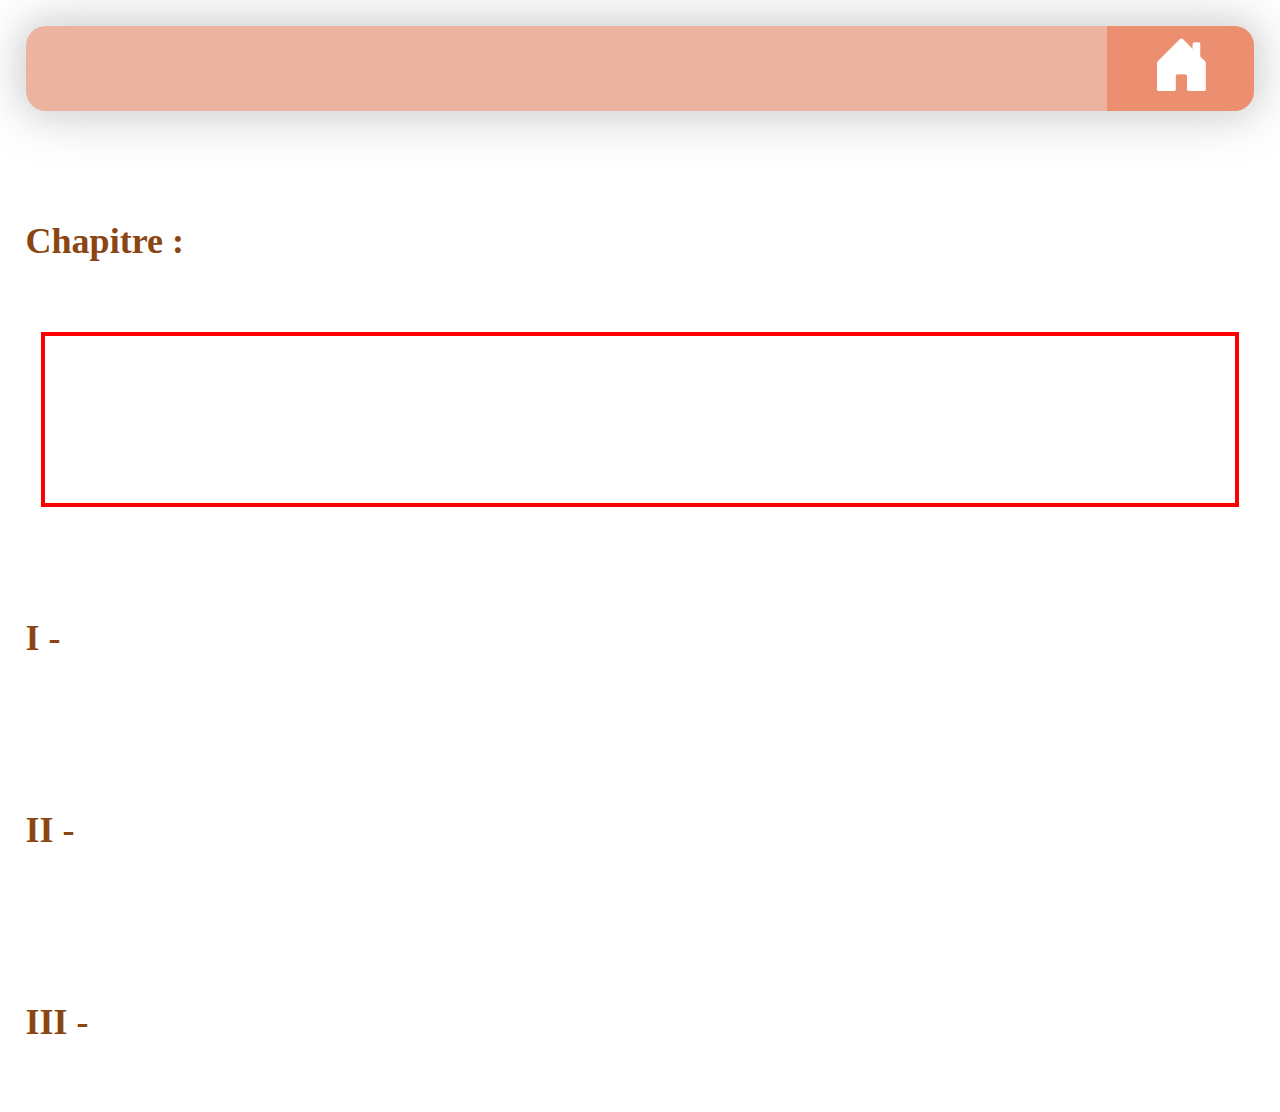
<file: philosophie/philo-template.html>
<!doctype html>
<html lang="en">
<head>
    <meta charset="UTF-8">
    <meta name="viewport"
          content="width=device-width, user-scalable=no, initial-scale=1.0, maximum-scale=1.0, minimum-scale=1.0">
    <meta http-equiv="X-UA-Compatible" content="ie=edge">
    <link rel="stylesheet" href="https://cdn.jsdelivr.net/npm/bootstrap-icons@1.11.1/font/bootstrap-icons.css">
    <link href="https://cdn.jsdelivr.net/npm/bootstrap@5.3.2/dist/css/bootstrap.min.css" rel="stylesheet"
          integrity="sha384-T3c6CoIi6uLrA9TneNEoa7RxnatzjcDSCmG1MXxSR1GAsXEV/Dwwykc2MPK8M2HN" crossorigin="anonymous">
    <link rel="stylesheet" href="../cours.css">

    <title>Template</title>
</head>
<body>
<div class="navbarcour"></div>


<div class="container">
    <h2>Chapitre : </h2>
    <div class="def">
        <h5></h5>
    </div>
    <h2>I - </h2>
    <h2>II - </h2>
    <h2>III - </h2>

</div>

<script src="https://cdn.jsdelivr.net/npm/bootstrap@5.3.2/dist/js/bootstrap.bundle.min.js"
        integrity="sha384-C6RzsynM9kWDrMNeT87bh95OGNyZPhcTNXj1NW7RuBCsyN/o0jlpcV8Qyq46cDfL"
        crossorigin="anonymous"></script>
<script src="../navbarCOur.js"></script>
</body>
</html>
</file>
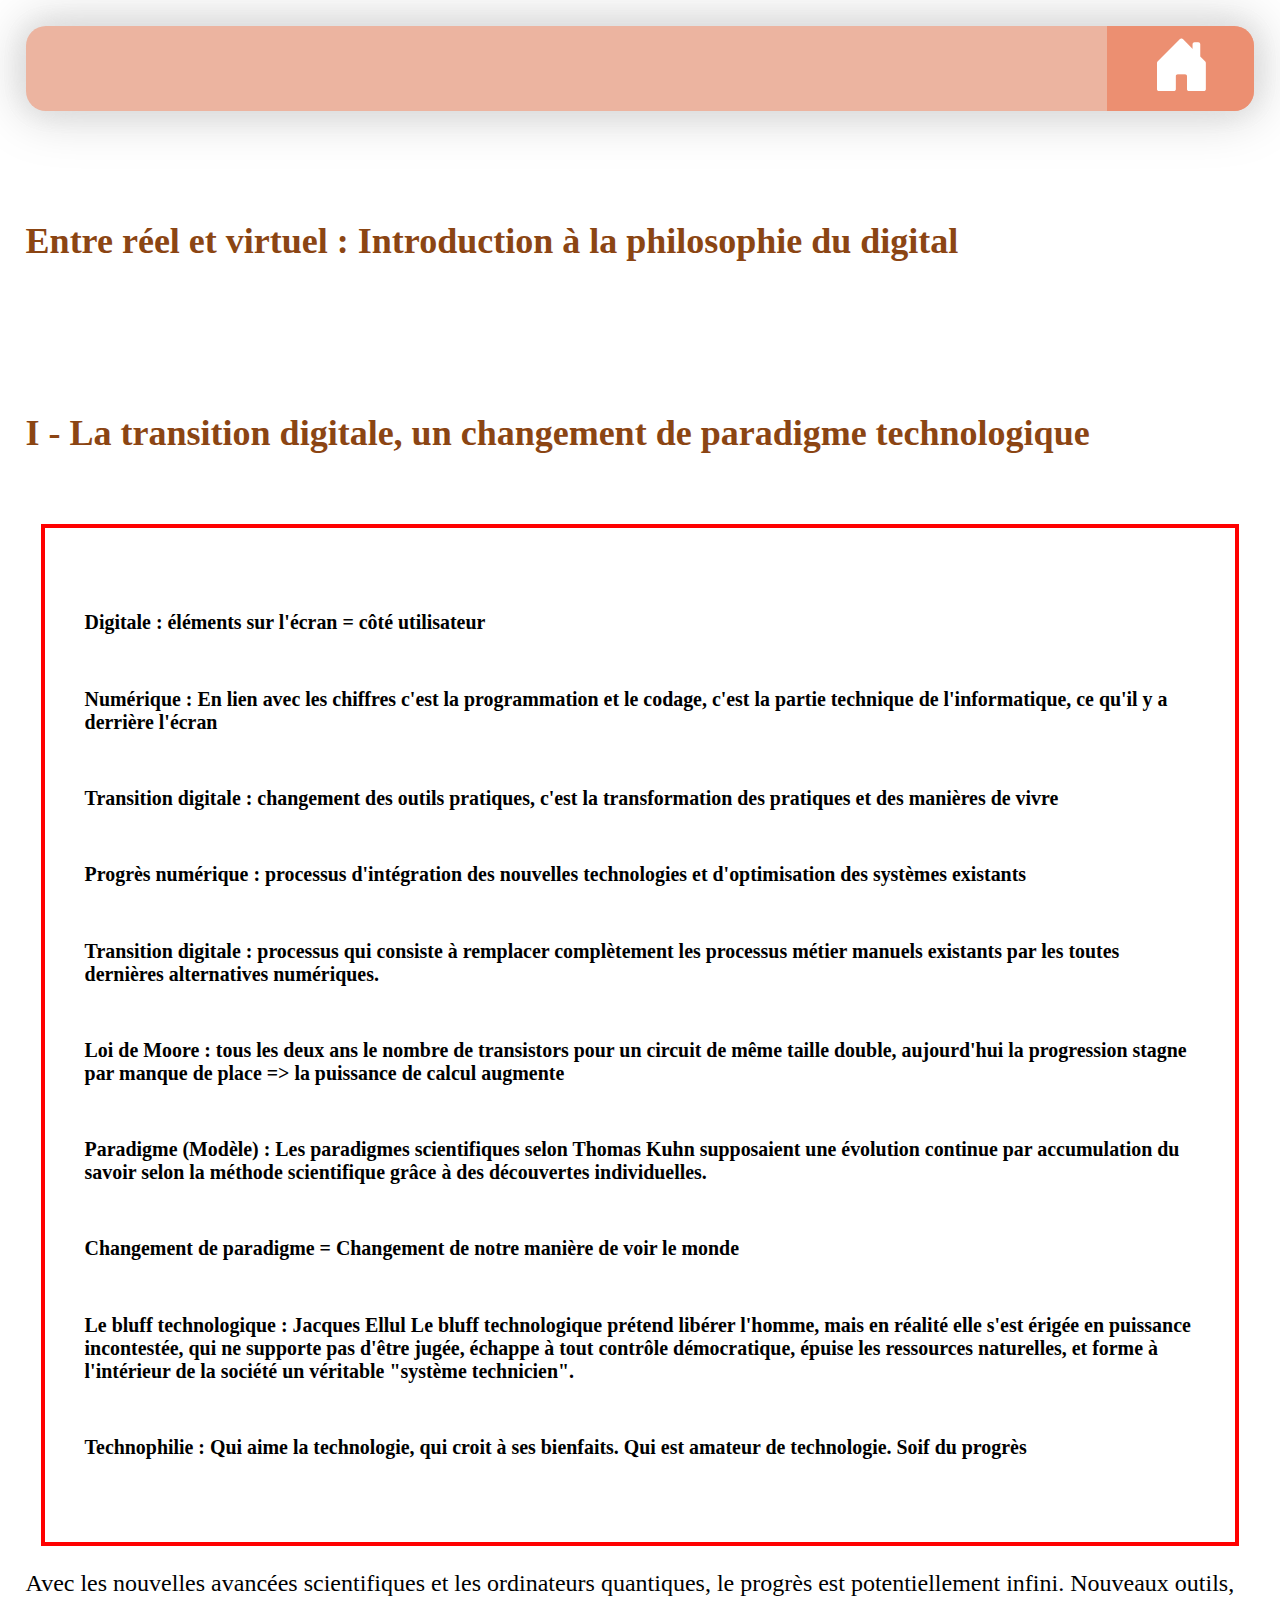
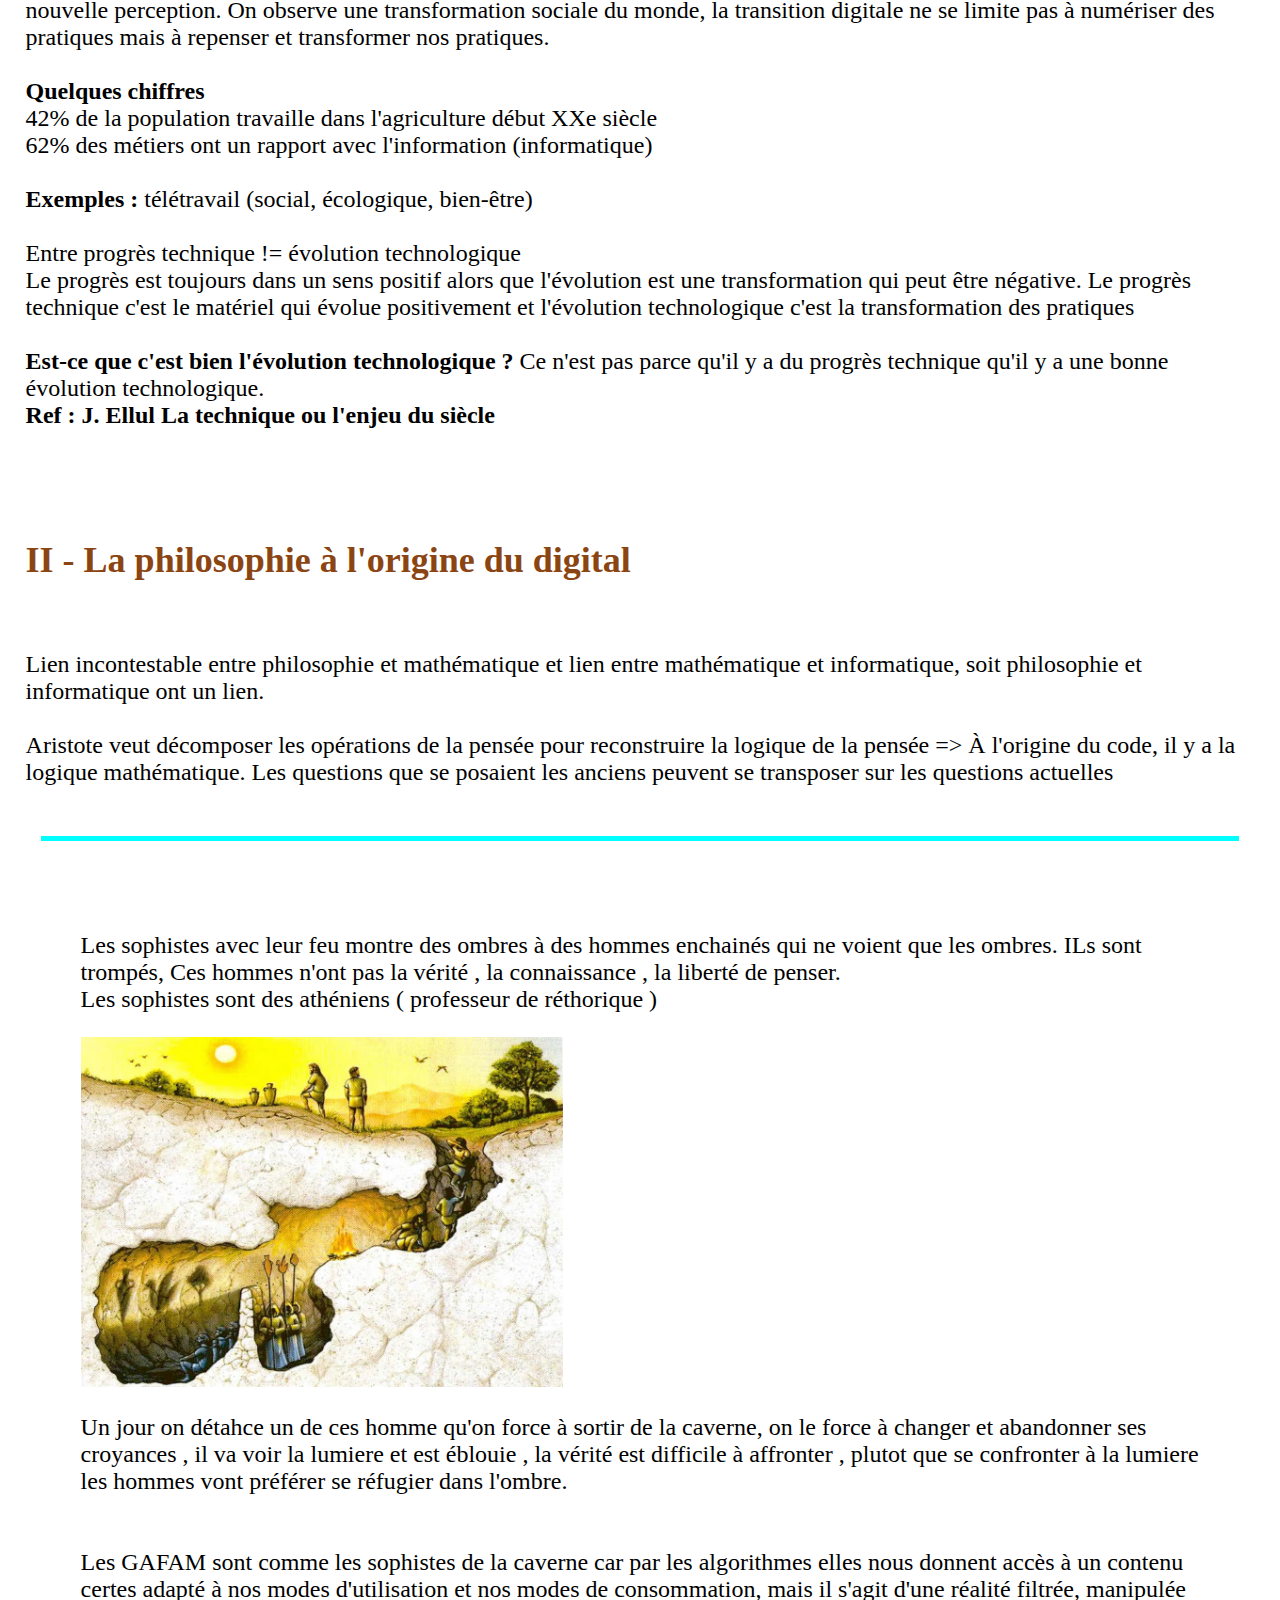
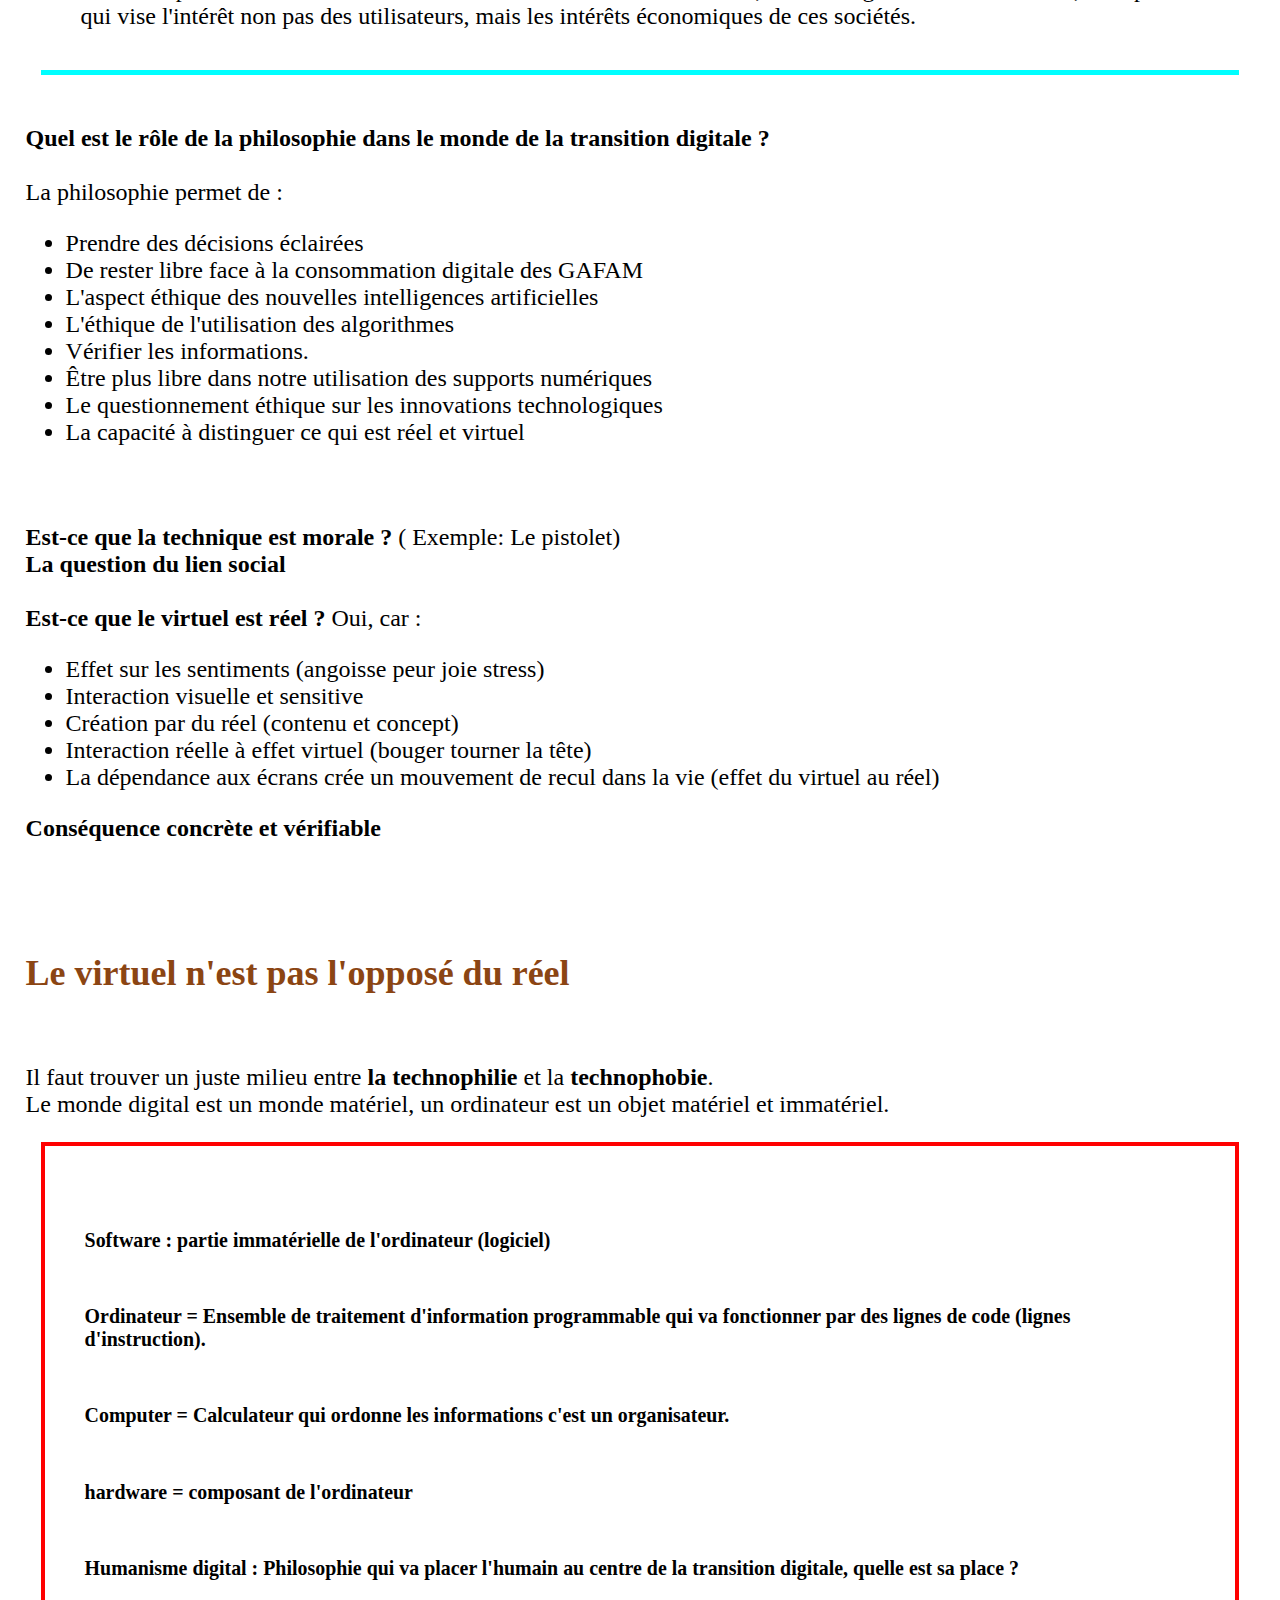
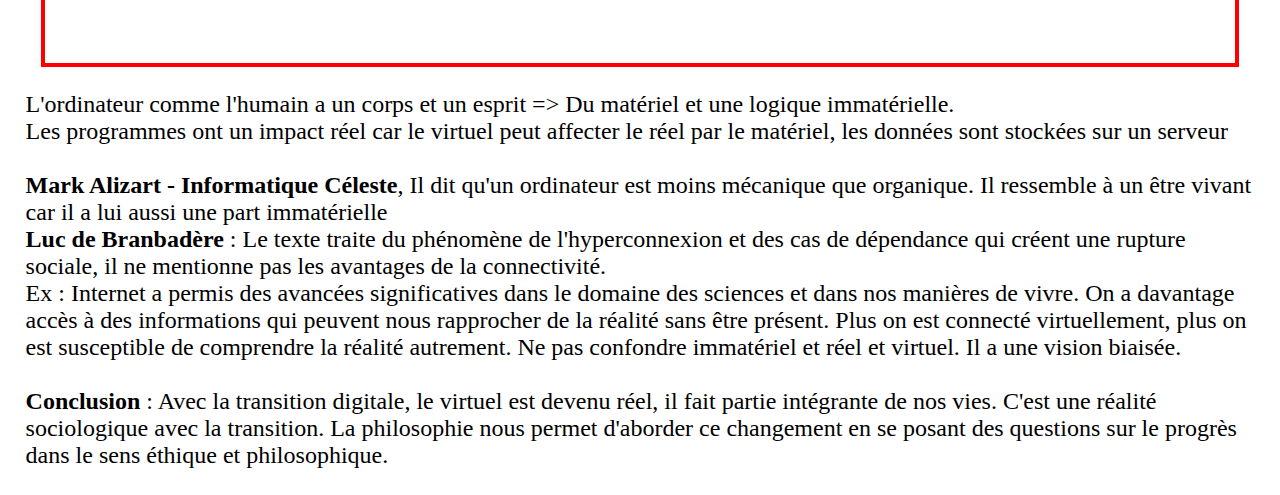
<file: philosophie/reeletvirtuel.html>
<!doctype html>
<html lang="en">
<head>
    <meta charset="UTF-8">
    <meta name="viewport"
          content="width=device-width, user-scalable=no, initial-scale=1.0, maximum-scale=1.0, minimum-scale=1.0">
    <meta http-equiv="X-UA-Compatible" content="ie=edge">
    <link rel="stylesheet" href="https://cdn.jsdelivr.net/npm/bootstrap-icons@1.11.1/font/bootstrap-icons.css">
    <link href="https://cdn.jsdelivr.net/npm/bootstrap@5.3.2/dist/css/bootstrap.min.css" rel="stylesheet"
          integrity="sha384-T3c6CoIi6uLrA9TneNEoa7RxnatzjcDSCmG1MXxSR1GAsXEV/Dwwykc2MPK8M2HN" crossorigin="anonymous">
    <link rel="stylesheet" href="../cours.css">
    <title>Entre Réel et Virtuel</title>

</head>
<body>
<div class="navbarcour"></div>
<div class="container">

    <h2>Entre réel et virtuel : Introduction à la philosophie du digital</h2>
    <h2>I - La transition digitale, un changement de paradigme technologique</h2>
    <div class="def">
        <h5>Digitale : éléments sur l'écran = côté utilisateur </h5>
        <h5>Numérique : En lien avec les chiffres c'est la programmation et le codage, c'est la partie technique de l'informatique, ce qu'il y a derrière l'écran </h5>
        <h5>Transition digitale : changement des outils pratiques, c'est la transformation des pratiques et des manières de vivre</h5>
        <h5>Progrès numérique : processus d'intégration des nouvelles technologies et d'optimisation des systèmes existants</h5>
        <h5>Transition digitale : processus qui consiste à remplacer complètement les processus métier manuels existants par les toutes dernières alternatives numériques.</h5>
        <h5>Loi de Moore : tous les deux ans le nombre de transistors pour un circuit de même taille double, aujourd'hui la progression stagne par manque de place => la puissance de calcul augmente</h5>
        <h5>Paradigme (Modèle) : <b>Les paradigmes scientifiques selon Thomas Kuhn</b> supposaient une évolution continue par accumulation du savoir selon la méthode scientifique grâce à des découvertes individuelles.  </h5>
        <h5>Changement de paradigme = Changement de notre manière de voir le monde</h5>
        <h5>Le bluff technologique : <b>Jacques Ellul Le bluff technologique</b> prétend libérer l'homme, mais en réalité elle s'est érigée en puissance incontestée, qui ne supporte pas d'être jugée, échappe à tout contrôle démocratique, épuise les ressources naturelles, et forme à l'intérieur de la société un véritable "système technicien".</h5>
        <h5>Technophilie : Qui aime la technologie, qui croit à ses bienfaits. Qui est amateur de technologie. Soif du progrès</h5>
    </div>
    <p> Avec les nouvelles avancées scientifiques et les ordinateurs quantiques, le progrès est potentiellement infini. Nouveaux outils, nouvelle perception. On observe une transformation sociale du monde, la transition digitale ne se limite pas à numériser des pratiques mais à repenser et transformer nos pratiques.
        <br><br>
        <b>Quelques chiffres</b> <br>
        42% de la population travaille dans l'agriculture début XXe siècle <br>
        62% des métiers ont un rapport avec l'information (informatique) <br><br>

        <b>Exemples :</b> télétravail (social, écologique, bien-être)<br><br>
        Entre progrès technique != évolution technologique <br>
        Le progrès est toujours dans un sens positif alors que l'évolution est une transformation qui peut être négative.
        Le progrès technique c'est le matériel qui évolue positivement et l'évolution technologique c'est la transformation des pratiques
        <br><br>
        <b> Est-ce que c'est bien l'évolution technologique ?</b> Ce n'est pas parce qu'il y a du progrès technique qu'il y a une bonne évolution technologique.
        <br> <b>Ref : J. Ellul La technique ou l'enjeu du siècle</b>
    </p>

    <h2>II - La philosophie à l'origine du digital</h2>
    <p>Lien incontestable entre philosophie et mathématique et lien entre mathématique et informatique, soit philosophie et informatique ont un lien.
        <br><br>
        Aristote veut décomposer les opérations de la pensée pour reconstruire la logique de la pensée => À l'origine du code, il y a la logique mathématique.
        Les questions que se posaient les anciens peuvent se transposer sur les questions actuelles <br></p>
    <div class="refImage">
        <div class="row">
        <div class="col-12 col-lg-6" ><p class="text-justify">
            <a href="https://fr.wikipedia.org/wiki/All%C3%A9gorie_de_la_caverne">L'allégorie de la caverne</a>
            <br>Les sophistes avec leur feu montre des ombres à des hommes enchainés qui ne voient que les ombres. ILs sont trompés, Ces hommes n'ont pas la vérité , la connaissance , la liberté de penser.
            <br> Les sophistes sont des athéniens ( professeur de réthorique )</div>
            <div class="col-12 col-lg-6 " >  <div class="caverne"></div>
            </div>
            <br> Un jour on détahce un de ces homme qu'on force à sortir de la caverne, on le force à changer et abandonner ses croyances , il va voir la lumiere et est éblouie , la vérité est difficile à affronter , plutot que se confronter à la lumiere les hommes vont préférer se réfugier dans l'ombre.


            <div class="col-12 col-lg-0">
                <br><br>Les GAFAM sont comme les sophistes de la caverne car par les algorithmes elles nous donnent accès à un contenu certes adapté à nos modes d'utilisation et nos modes de consommation, mais il s'agit d'une réalité filtrée, manipulée qui vise l'intérêt non pas des utilisateurs, mais les intérêts économiques de ces sociétés.
            </div>
        </div>
    </div>

    <p><b>Quel est le rôle de la philosophie dans le monde de la transition digitale ? </b><br><br>La philosophie permet de : <ul> <li>Prendre des décisions éclairées </li>
    <li>De rester libre face à la consommation digitale des GAFAM </li><li>L'aspect éthique des nouvelles intelligences artificielles</li>
    <li>L'éthique de l'utilisation des algorithmes </li><li>Vérifier les informations.</li> <li>Être plus libre dans notre utilisation des supports numériques</li>
    <li>Le questionnement éthique sur les innovations technologiques</li> <li> La capacité à distinguer ce qui est réel et virtuel</li></ul>
    <br><br> <b>Est-ce que la technique est morale ?</b> ( Exemple: Le pistolet) <br> <b>La question du lien social</b><br><br><b> Est-ce que le virtuel est réel ?</b> Oui, car :
    <ul><li>Effet sur les sentiments (angoisse peur joie stress)</li><li>Interaction visuelle et sensitive</li><li>Création par du réel (contenu et concept)</li><li>Interaction réelle à effet virtuel (bouger tourner la tête)</li><li>La dépendance aux écrans crée un mouvement de recul dans la vie (effet du virtuel au réel)</li></ul> <b>Conséquence concrète et vérifiable</b>

    <h2>Le virtuel n'est pas l'opposé du réel </h2>
    <p>Il faut trouver un juste milieu entre <b>la technophilie</b> et la <b>technophobie</b>. <br>Le monde digital est un monde matériel, un ordinateur est un objet matériel et immatériel.
    </p>
    <div class="def">
        <h5>Software : partie immatérielle de l'ordinateur (logiciel) </h5><h5>Ordinateur = Ensemble de traitement d'information programmable qui va fonctionner par des lignes de code (lignes d'instruction).</h5>
        <h5>Computer = Calculateur qui ordonne les informations c'est un organisateur. </h5><h5>hardware = composant de l'ordinateur</h5>
        <h5>Humanisme digital : Philosophie qui va placer l'humain au centre de la transition digitale, quelle est sa place ? </h5>
    </div>
    <p>L'ordinateur comme l'humain a un corps et un esprit => Du matériel et une logique immatérielle. <br>Les programmes ont un impact réel car le virtuel peut affecter le réel par le matériel, les données sont stockées sur un serveur  <br><br>
        <b>Mark Alizart - Informatique Céleste</b>, Il dit qu'un ordinateur est moins mécanique que organique. Il ressemble à un être vivant car il a lui aussi une part immatérielle
        <br><b>Luc de Branbadère</b> : Le texte traite du phénomène de l'hyperconnexion et des cas de dépendance qui créent une rupture sociale, il ne mentionne pas les avantages de la connectivité.
        <br>Ex : Internet a permis des avancées significatives dans le domaine des sciences et dans nos manières de vivre. On a davantage accès à des informations qui peuvent nous rapprocher de la réalité sans être présent. Plus on est connecté virtuellement, plus on est susceptible de comprendre la réalité autrement. Ne pas confondre immatériel et réel et virtuel. Il a une vision biaisée.
        <br><br><b>Conclusion </b>: Avec la transition digitale, le virtuel est devenu réel, il fait partie intégrante de nos vies. C'est une réalité sociologique avec la transition. La philosophie nous permet d'aborder ce changement en se posant des questions sur le progrès dans le sens éthique et philosophique.  </p>
</div>

<script src="https://cdn.jsdelivr.net/npm/bootstrap@5.3.2/dist/js/bootstrap.bundle.min.js" integrity="sha384-C6RzsynM9kWDrMNeT87bh95OGNyZPhcTNXj1NW7RuBCsyN/o0jlpcV8Qyq46cDfL" crossorigin="anonymous"></script>
<script src="../navbarCOur.js"></script>

</body>
</html>
</file>
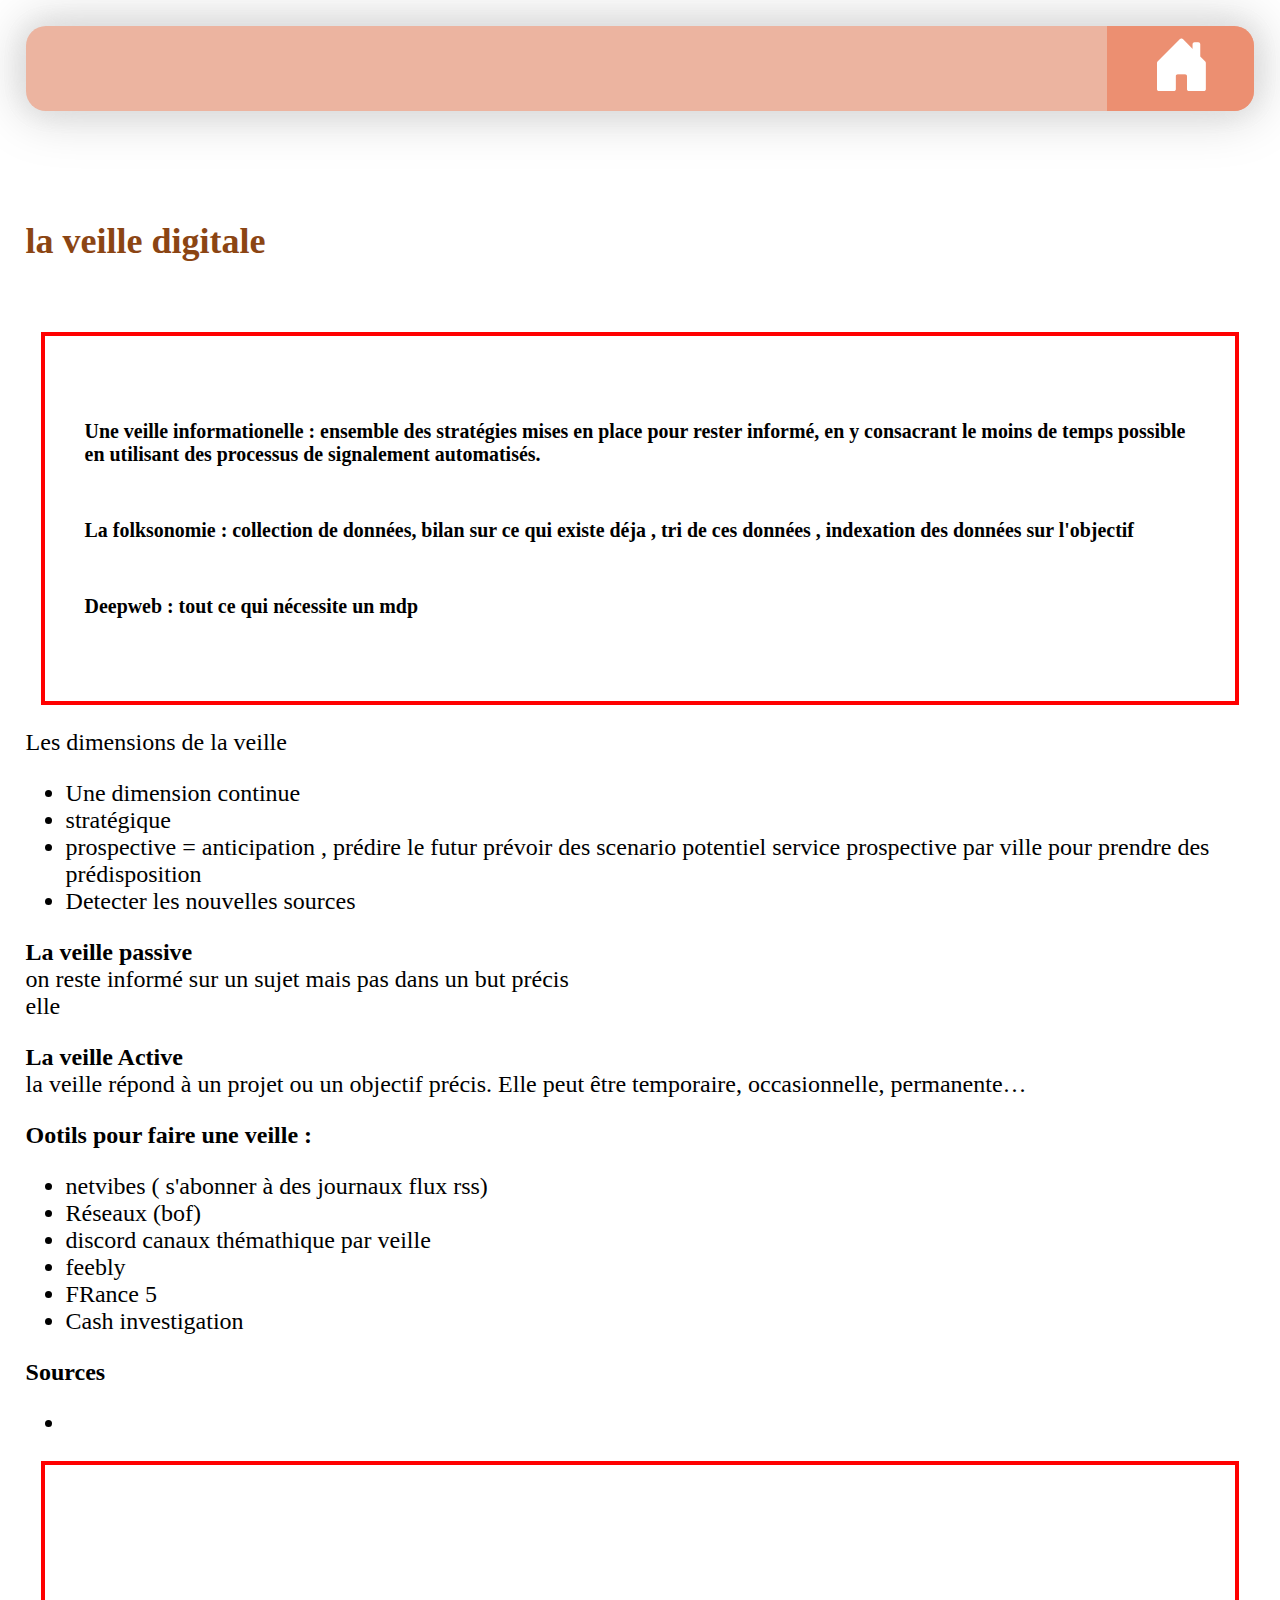
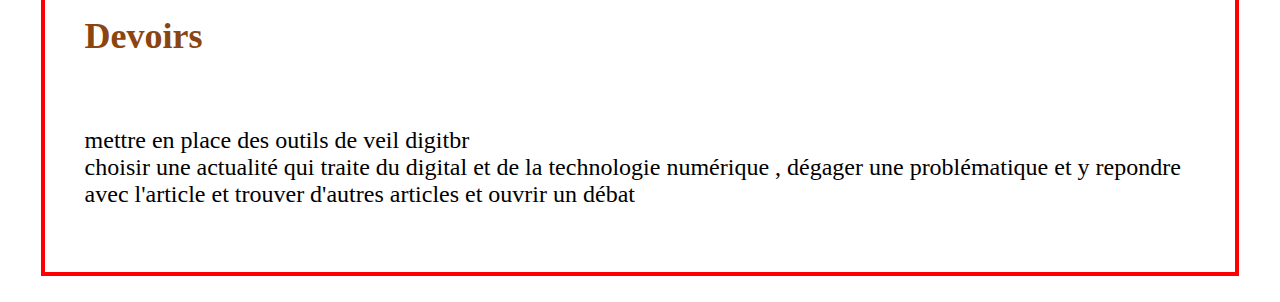
<file: veille/veille.html>
<!doctype html>
<html lang="en">
<head>
  <meta charset="UTF-8">
  <meta name="viewport"
        content="width=device-width, user-scalable=no, initial-scale=1.0, maximum-scale=1.0, minimum-scale=1.0">
  <meta http-equiv="X-UA-Compatible" content="ie=edge">
  <link rel="stylesheet" href="https://cdn.jsdelivr.net/npm/bootstrap-icons@1.11.1/font/bootstrap-icons.css">
  <link href="https://cdn.jsdelivr.net/npm/bootstrap@5.3.2/dist/css/bootstrap.min.css" rel="stylesheet"
        integrity="sha384-T3c6CoIi6uLrA9TneNEoa7RxnatzjcDSCmG1MXxSR1GAsXEV/Dwwykc2MPK8M2HN" crossorigin="anonymous">
  <link rel="stylesheet" href="../cours.css">

  <title>Veille</title>
</head>
<body>
<div class="navbarcour"></div>

<div class="container">
<h2 class="text-uppercase">la veille digitale</h2>
<div class="def">
  <h5>Une veille informationelle : ensemble des stratégies mises en place pour rester informé, en y consacrant le moins de temps possible en utilisant des processus de signalement automatisés.</h5>
<h5>La folksonomie : collection de données, bilan sur ce qui existe déja , tri de ces données , indexation des données sur l'objectif </h5>
  <h5>Deepweb : tout ce qui nécessite un mdp</h5>
</div>
  <p>Les dimensions de la veille </p> <ul><li>Une dimension continue</li><li>stratégique</li><li>prospective = anticipation , prédire le futur prévoir des scenario potentiel  service prospective par ville  pour prendre des prédisposition</li><li>Detecter les nouvelles sources</li></ul>

  <p><b>La veille passive</b> <br>on reste informé sur un sujet mais pas dans un but précis <br>
  elle </p>
  <p><b>La veille Active </b><br>la veille répond à un projet ou un objectif précis. Elle peut être temporaire, occasionnelle, permanente…</p>

  <b>Ootils pour faire une veille : </b>
  <ul>  <li>netvibes ( s'abonner à des journaux flux rss) </li>    <li>Réseaux (bof)</li>    <li>discord canaux thémathique par veille</li>    <li>feebly    </li> <li>FRance 5</li> <li>Cash investigation</li></ul>
  <b>Sources</b><ul><li></li></ul>


<div class="def">
  <h2>Devoirs</h2>
  <p>mettre en place des outils de veil digitbr <br>
  choisir une actualité qui traite du digital et de la technologie numérique , dégager une problématique et y repondre avec l'article et trouver d'autres articles et ouvrir un débat </p>
</div>


</div>

<script src="https://cdn.jsdelivr.net/npm/bootstrap@5.3.2/dist/js/bootstrap.bundle.min.js" integrity="sha384-C6RzsynM9kWDrMNeT87bh95OGNyZPhcTNXj1NW7RuBCsyN/o0jlpcV8Qyq46cDfL" crossorigin="anonymous"></script>
<script src="../navbarCOur.js"></script>
</body>
</html>
</file>
<file: style.css>
@import url('https://fonts.googleapis.com/css2?family=Edu+TAS+Beginner:wght@500&family=Ubuntu&display=swap');


body {
    font-size: 1.5em;
    overflow-x: hidden;

}

.container-fond {
    width: 100vw;
    height: 100vh;
    display: flex;
    justify-content: center;
    align-items: center;
    background-image: repeating-radial-gradient(#e2d1d1 50%, #e7d2d2ee 70%, #f5c7a1 95%);
    background-size: 30px 30px;
    background-position: 0 0, 15px 15px;
}

a {
    text-decoration: none;
    color: white;
    font-size: .8em;

}

p {

    margin-bottom: 20px;
    margin-top: 20px;

    white-space: normal;

    text-align: left;

}

.cartesSpace {
    width: 100%;
    /* height: 100%; */
    justify-content: space-around;
    display: flex;
    flex-direction: row;
    align-items: center;
}

.navbar {
    background-color: #ecb4a0;
    border-radius: 20px;
    width: 90%;
    height: 85%;
    filter: drop-shadow(0px 0px 1em white);
    box-shadow: 0px 0px 1em grey;
    display: flex;

    justify-content: center;

}


li {
    display: flex;
    flex-direction: row;
    align-items: center;
}

.profil-space {
    display: flex;
    flex-direction: row;
    align-items: center;
    justify-content: start;
    color: white;
    width: 80%;
    margin: 5%;
}

.mey {
    background-image: url("Images/mey.jpg");
    border-radius: 50%;
    background-size: cover;
    background-repeat: no-repeat;
    background-position: center;
    width: 120px;
    height: 120px;
    margin-right: 20px;
    filter: drop-shadow(0px 0px 1em white);
    box-shadow: 0px 0px 1em grey;
}

.centered {
    display: flex;
    align-items: center;
    justify-content: center;
}


/* ############################################ */


.iconept {
    border-radius: 20px;
    width: 1em;
    height: 1.5em;
    margin-right: 6%;

}


.ic-philosophie {
    width: 50px;
    height: 50px;
    background-image: url('Images/philosophie.png');
    background-size: cover;
}


.matiere > div > span {
    font-family: 'Edu Tas Beginner';
    font-size: 0.8em;
    white-space: unset;
}

.matiere-space > div > li {
    list-style: none;
    display: flex;
    flex-direction: row;
    justify-content: start;
    align-items: center;
    margin-bottom: 6%;
}


/* ############################################ */
.liste-chap {
    display: flex;
    flex-direction: row;
    align-items: center;

}

.checkbox-wrapper * {
    -webkit-tap-highlight-color: transparent;
    outline: none;
}

.checkbox-wrapper input[type="checkbox"] {
    display: none;
}

.checkbox-wrapper label {
    --size: 30px;
    margin: 10px;
    --shadow: calc(var(--size) * .07) calc(var(--size) * .1);
    position: relative;
    display: block;
    width: var(--size);
    height: var(--size);

    background-color: #4158D0;
    background-image: linear-gradient(43deg, #4158D0 0%, #C850C0 46%, #FFCC70 100%);
    border-radius: 50%;
    box-shadow: 0 var(--shadow) #ffbeb8;
    cursor: pointer;
    transition: 0.2s ease transform, 0.2s ease background-color,
    0.2s ease box-shadow;
    overflow: hidden;
    z-index: 1;
}

.checkbox-wrapper label:before {
    content: "";
    position: absolute;
    top: 50%;
    right: 0;
    left: 0;
    width: calc(var(--size) * .7);
    height: calc(var(--size) * .7);
    margin: 0 auto;
    background-color: transparent;
    transform: translateY(-50%);
    border-radius: 50%;
    box-shadow: inset 0 var(--shadow) #ffbeb8;
    transition: 0.2s ease width, 0.2s ease height;
}

.checkbox-wrapper label:hover:before {
    width: calc(var(--size) * .55);
    height: calc(var(--size) * .55);
    box-shadow: inset 0 var(--shadow) #ff9d96;
}

.checkbox-wrapper label:active {
    transform: scale(0.9);
}

.checkbox-wrapper .tick_mark {
    position: absolute;
    top: -1px;
    right: 0;
    left: calc(var(--size) * -.05);
    width: calc(var(--size) * .6);
    height: calc(var(--size) * .6);
    margin: 0 auto;
    margin-left: calc(var(--size) * .14);
    transform: rotateZ(-40deg);
}

.checkbox-wrapper .tick_mark:before,
.checkbox-wrapper .tick_mark:after {
    content: "";
    position: absolute;
    background-color: #fff;
    border-radius: 2px;
    opacity: 0;
    transition: 0.2s ease transform, 0.2s ease opacity;
}

.checkbox-wrapper .tick_mark:before {
    left: 0;
    bottom: 0;
    width: calc(var(--size) * .1);
    height: calc(var(--size) * .3);
    box-shadow: -2px 0 5px rgba(0, 0, 0, 0.23);
    transform: translateY(calc(var(--size) * -.68));
}

.checkbox-wrapper .tick_mark:after {
    left: 0;
    bottom: 0;
    width: 100%;
    height: calc(var(--size) * .1);
    box-shadow: 0 3px 5px rgba(0, 0, 0, 0.23);
    transform: translateX(calc(var(--size) * .78));
}

.checkbox-wrapper input[type="checkbox"]:checked + label {
    background-color: #4158D0;
    background-image: linear-gradient(43deg, #4158D0 0%, #C850C0 46%, #FFCC70 100%);
    box-shadow: rgba(0, 0, 0, 0.3) 0px 19px 38px, rgba(0, 0, 0, 0.22) 0px 15px 12px;
}

.checkbox-wrapper input[type="checkbox"]:checked + label:before {
    width: 0;
    height: 0;
}

.checkbox-wrapper input[type="checkbox"]:checked + label .tick_mark:before,
.checkbox-wrapper input[type="checkbox"]:checked + label .tick_mark:after {
    transform: translate(0);
    opacity: 1;
}


/*=================FLIP CARD*/
.flip-card {
    background-color: transparent;
    width: 386px;
    height: 398px;
    perspective: 1000px;
    font-family: sans-serif;
}

.title {
    font-size: 1.5em;
    font-weight: 900;
    text-align: center;
    margin: 0;
}

.flip-card-inner {
    position: relative;
    width: 100%;
    height: 100%;
    text-align: center;
    transition: transform 0.8s;
    transform-style: preserve-3d;
}

.flip-card:hover .flip-card-inner {
    transform: rotateY(180deg);
}

.flip-card-front, .flip-card-back {
    box-shadow: 0 8px 14px 0 rgba(0, 0, 0, 0.2);
    position: absolute;
    display: flex;
    flex-direction: column;
    justify-content: center;
    width: 100%;
    height: 100%;
    -webkit-backface-visibility: hidden;
    backface-visibility: hidden;
    border: 1px solid coral;
    border-radius: 1rem;
}

.flip-card-front {
    background: linear-gradient(120deg, bisque 60%, rgb(255, 231, 222) 88%,
    rgb(255, 211, 195) 40%, rgba(255, 127, 80, 0.603) 48%);
    color: coral;
}

.flip-card-back {
    background: linear-gradient(120deg, rgb(255, 174, 145) 30%, coral 88%,
    bisque 40%, rgb(255, 185, 160) 78%);
    color: white;
    transform: rotateY(180deg);
    display: flex;
    flex-direction: column;
    justify-content: space-evenly;
}

@media only screen and (max-width: 1080px) {


    .flip-card {
        width: 259px;
        height: 380px;
    }

    .matiere-space {

        flex-direction: column;
        margin-top: 12%;

    }


    body {
        font-size: 1em;
        overflow-x: hidden;


    }


}


@media only screen and (max-width: 740px) {

    .profil-space {
        justify-content: space-between;
    }

    .cartesSpace {
        flex-direction: column;

    }

    .navbar {
        overflow-y: scroll;
    }

    .flip-card {
        width: 259px;
        height: 380px;
    }

    .matiere-space {

        flex-direction: column;
        margin-top: 12%;

    }

    .matiere {
        width: 100%;
    }

    body {
        font-size: 1em;
        overflow-x: hidden;


    }


}
</file>
<file: cours.css>
body {
    margin: 2%;
    font-size: 1.5em;
    overflow-x: hidden;
}
a{
    text-decoration: none;
    color: white;
}
.navbarCour {
    margin-top: 10px;
    width: 100%;
    height: 85px;
    background-color: #ecb4a0;
    border-radius: 20px;
    filter: drop-shadow(0px 0px 1em #cccccc);
    box-shadow: 0px 0px 1em #e0e0e0;

    position: relative;
}

.scroll-space {
    width: 88%;
    height: 100%;
    display: flex;
    padding-left: 15px;
    flex-direction: row;
    align-items: center;
    overflow-x: clip;
    overflow-y: hidden;
    z-index: 1;
}


.iconeHome {
    position: absolute;
    background-color: #ec8f71;
    border-radius: 0px 20px 20px 0px;
    height: 100%;
    width: 12%;
    right: 0%;
    top: 0%;
    font-size: 2.5em;
    color: white;
    display: flex;
    align-items: center;
    justify-content: center;


}

.iconeHome > i {
    color: white;
}


/* #################### FIN DE NAVBAR ####################*/

h1 {
    color: #f0ad4e;
}

h2 {
    padding-top: 80px;
    color: saddlebrown;
    padding-bottom: 40px;
}

h5 {
    padding-top: 10px;
    padding-bottom: 10px;
}

.def {
    border: red 4px solid;
    padding: 40px;
    margin: 15px;
}

.logo {
    width: 40px;
    height: 40px;
}

.caverne {
    background-image: url("Images/lacaverne.png");
    height: 350px;
    background-size: contain;
    background-repeat: no-repeat;
    width: 628px;
}

.refImage {
    padding: 40px;
    margin: 15px;
    border-top: aqua 5px solid;
    border-bottom: aqua 5px solid;
    margin-bottom: 50px;
    margin-top: 50px;
}

.texteCaverne {
    width: 50%;
}

@media only screen and (max-width: 786px) {

    .navbarCour {
        margin-top: 29px;}
    .mey {
        height: 150px;
        width: 150px;
    }


    .caverne {
        height: 200px;
        background-size: contain;
        background-repeat: no-repeat;
        width: 100%;


    }

    body {
        font-size: 1em;
    }

    h5 {
        font-size: 1em;
    }
}
</file>
